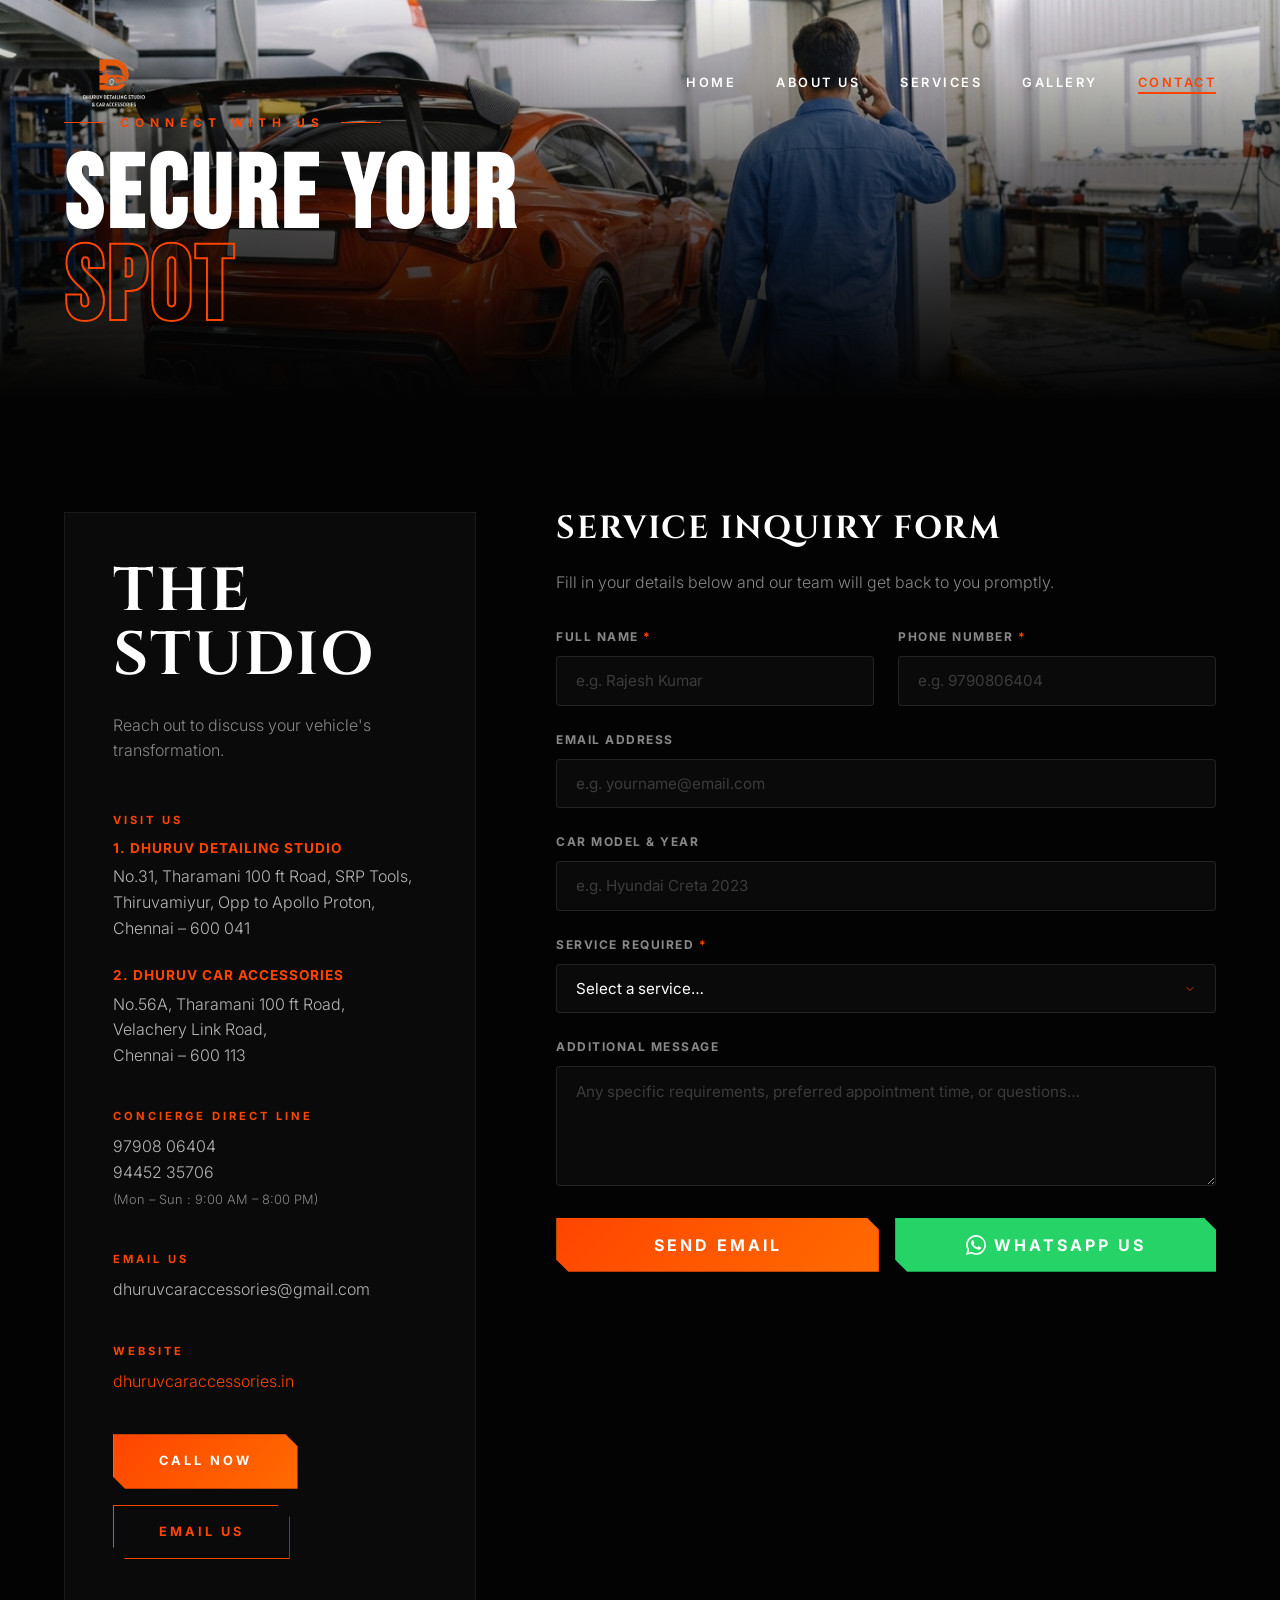
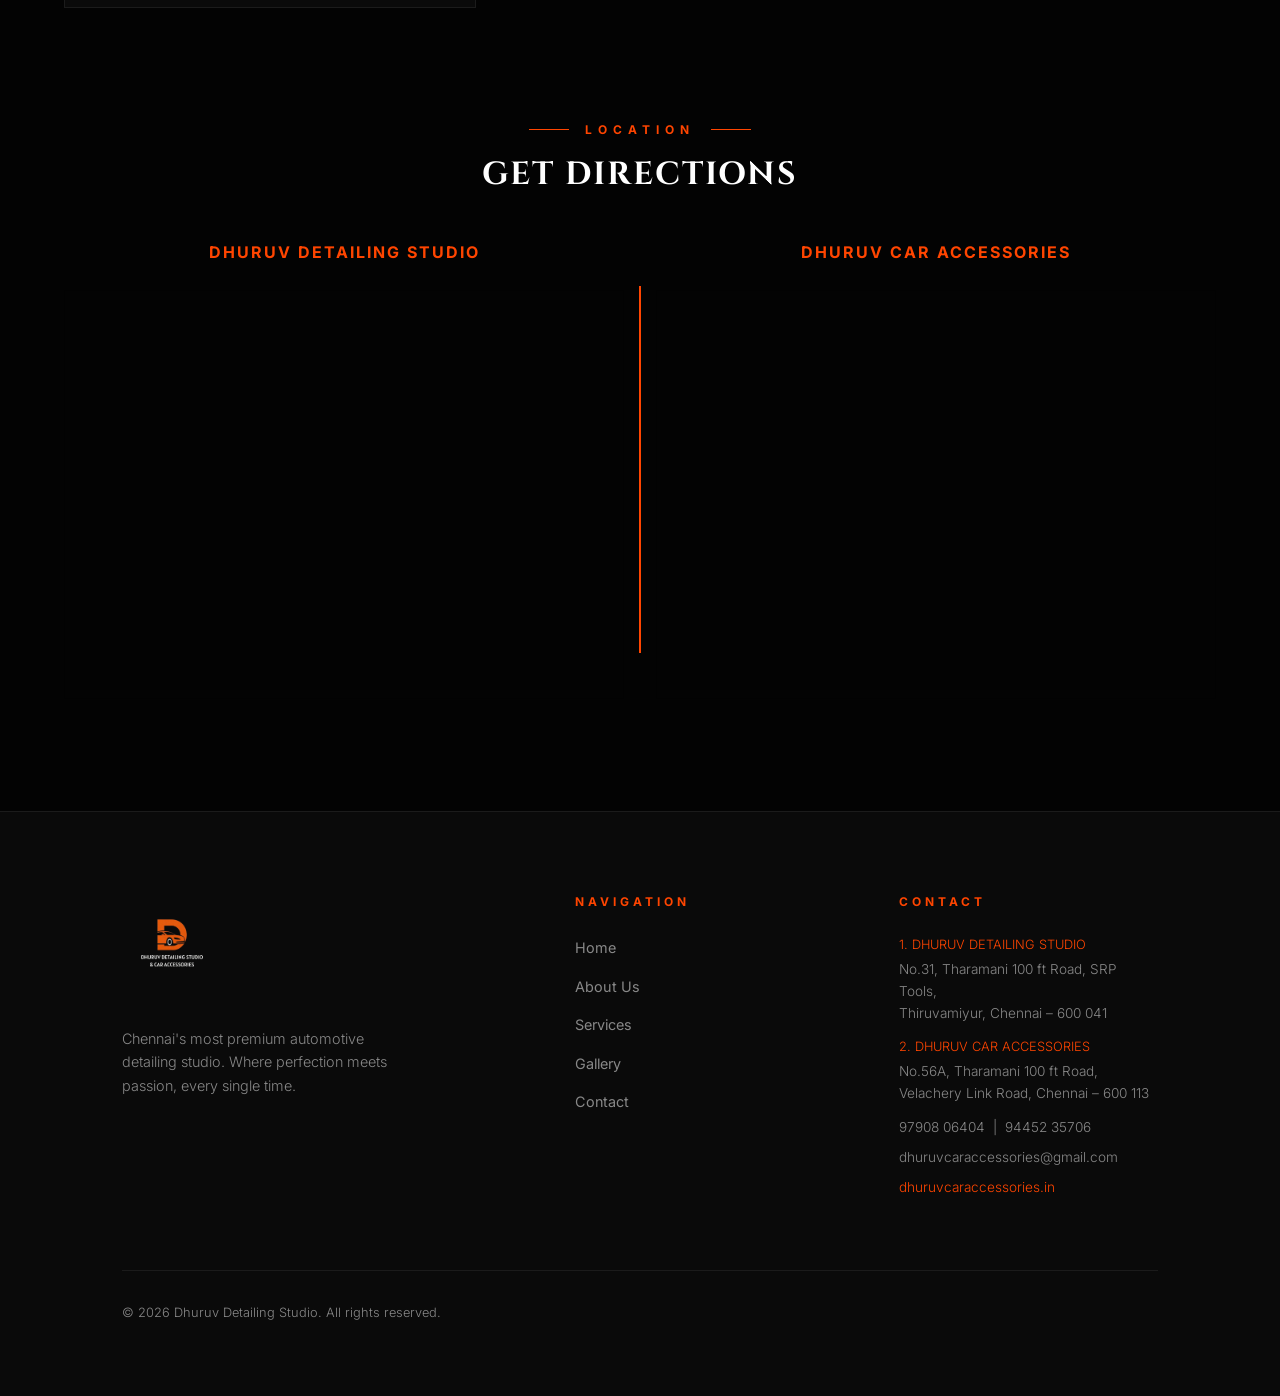
<file: contact.html>
<!DOCTYPE html>
<html lang="en">

<head>
    <meta charset="UTF-8">
    <meta name="viewport" content="width=device-width, initial-scale=1.0">
    <title>Contact & Booking | Dhuruv Detailing Studio</title>
    <link rel="preconnect" href="https://fonts.googleapis.com">
    <link rel="preconnect" href="https://fonts.gstatic.com" crossorigin>
    <link
        href="https://fonts.googleapis.com/css2?family=Bebas+Neue&family=Cinzel:wght@400;700;900&family=Inter:wght@300;400;600;700&display=swap"
        rel="stylesheet">
    <link rel="stylesheet" href="style.css">
    <link rel="icon" type="image/x-icon" href="images/rect21.png">
</head>

<body>

    <!-- Navigation -->
    <nav class="navbar" id="mainNav">
        <div class="nav-container">
            <a href="index.html" class="logo">
                <img src="images/logo1.png" alt="Dhuruv Detailing Studio" class="nav-logo-img">
            </a>
            <ul class="nav-links">
                <li><a href="index.html">Home</a></li>
                <li><a href="about.html">About Us</a></li>
                <li><a href="shop.html">Services</a></li>
                <li><a href="gallery.php">Gallery</a></li>
                <li><a href="contact.html" class="active">Contact</a></li>
            </ul>
            <div class="hamburger" id="hamburger" onclick="toggleMenu()">
                <span></span><span></span><span></span>
            </div>
        </div>
    </nav>

    <!-- Mobile Menu -->
    <div class="mobile-menu" id="mobileMenu">
        <span class="mobile-close" onclick="toggleMenu()">✕</span>
        <a href="index.html" onclick="toggleMenu()">Home</a>
        <a href="about.html" onclick="toggleMenu()">About Us</a>
        <a href="shop.html" onclick="toggleMenu()">Services</a>
        <a href="gallery.php" onclick="toggleMenu()">Gallery</a>
        <a href="contact.html" onclick="toggleMenu()">Contact</a>
    </div>

    <!-- Page Header -->
    <header class="page-header" style="height: 40vh;">
        <div class="page-header-bg" style="background-image: url('images/contact_header.png');">
        </div>
        <div class="container" style="position: relative; z-index: 2;">
            <div class="section-label">Connect With Us</div>
            <h1 class="bold-title">SECURE YOUR<br><span
                    style="-webkit-text-stroke:2px var(--clr-accent);color:transparent;">SPOT</span></h1>
        </div>
    </header>

    <!-- Contact Grid Section -->
    <section class="section">
        <div class="container contact-grid">

            <!-- Left Info panel -->
            <div class="contact-info-box">
                <h2 class="section-title">The Studio</h2>
                <p>Reach out to discuss your vehicle's transformation.</p>

                <div class="contact-item" style="margin-top: 3rem;">
                    <h4>Visit Us</h4>
                    <div style="margin-bottom: 1.5rem;">
                        <h5
                            style="color:var(--clr-accent); margin-bottom: 0.3rem; text-transform: uppercase; font-size: 0.85rem; letter-spacing: 1px;">
                            1. Dhuruv Detailing Studio</h5>
                        <p style="margin-bottom: 0;">No.31, Tharamani 100 ft Road, SRP Tools,<br>Thiruvamiyur, Opp to
                            Apollo Proton,<br>Chennai – 600 041</p>
                    </div>
                    <div>
                        <h5
                            style="color:var(--clr-accent); margin-bottom: 0.3rem; text-transform: uppercase; font-size: 0.85rem; letter-spacing: 1px;">
                            2. Dhuruv Car Accessories</h5>
                        <p style="margin-bottom: 0;">No.56A, Tharamani 100 ft Road,<br>Velachery Link Road,<br>Chennai –
                            600 113</p>
                    </div>
                </div>

                <div class="contact-item">
                    <h4>Concierge Direct Line</h4>
                    <p><a href="tel:9790806404" style="color:inherit;">97908 06404</a><br><a href="tel:9445235706"
                            style="color:inherit;">94452 35706</a><br><span
                            style="font-size:0.8rem;color:var(--clr-sub);">(Mon – Sun : 9:00 AM – 8:00 PM)</span></p>
                </div>

                <div class="contact-item">
                    <h4>Email Us</h4>
                    <p><a href="mailto:dhuruvcaraccessories@gmail.com"
                            style="color:inherit;">dhuruvcaraccessories@gmail.com</a></p>
                </div>

                <div class="contact-item">
                    <h4>Website</h4>
                    <p><a href="https://dhuruvcaraccessories.in" target="_blank"
                            style="color:var(--clr-accent);">dhuruvcaraccessories.in</a></p>
                </div>

                <div style="margin-top: 2rem; display:flex; gap:1rem; flex-wrap:wrap;">
                    <a href="tel:9790806404" class="btn btn-primary">Call Now</a>
                    <a href="mailto:dhuruvcaraccessories@gmail.com" class="btn btn-ghost">Email Us</a>
                </div>
            </div>

            <!-- Right Custom Form panel -->
            <div class="google-form-wrapper">
                <h2 class="section-title" style="font-size: 2rem;">Service Inquiry Form</h2>
                <p style="margin-bottom: 2rem;">Fill in your details below and our team will get back to you promptly.
                </p>

                <!-- Success message (hidden by default) -->
                <div id="formSuccess"
                    style="display:none; background:rgba(255,69,0,0.1); border:1px solid rgba(255,69,0,0.4); border-radius:4px; padding:1.5rem 2rem; margin-bottom:2rem; text-align:center;">
                    <!-- <div style="font-size:2rem; margin-bottom:0.5rem;">✅</div> -->
                    <div class="svc-icon-wrap" style="margin: 0 auto 1.5rem; width: 64px; height: 64px;">
                        <svg width="32" height="32" viewBox="0 0 24 24" fill="none" stroke="var(--clr-accent)"
                            stroke-width="1.5" stroke-linecap="round" stroke-linejoin="round">
                            <polygon points="12 2 22 8.5 22 15.5 12 22 2 15.5 2 8.5 12 2" />
                            <line x1="12" y1="22" x2="12" y2="15.5" />
                            <polyline points="22 8.5 12 15.5 2 8.5" />
                        </svg>
                    </div>
                    <h4 style="color:var(--clr-accent); margin-bottom:0.4rem;">Inquiry Received!</h4>
                    <p style="color:var(--clr-sub); font-size:0.9rem;">Thank you! Our team will contact you within 24
                        hours.</p>
                </div>

                <form id="inquiryForm" action="send.php" method="POST" novalidate>
                    <!-- Honeypot Field for Spam Protection -->
                    <div style="display:none;">
                        <label>Leave this empty: <input type="text" name="cf-bot" id="cf-bot"></label>
                    </div>

                    <div class="cform-row">
                        <div class="cform-group">
                            <label class="cform-label" for="cf-name">Full Name <span
                                    style="color:var(--clr-accent);">*</span></label>
                            <input class="cform-input" type="text" id="cf-name" name="cf-name"
                                placeholder="e.g. Rajesh Kumar" required>
                        </div>
                        <div class="cform-group">
                            <label class="cform-label" for="cf-phone">Phone Number <span
                                    style="color:var(--clr-accent);">*</span></label>
                            <input class="cform-input" type="tel" id="cf-phone" name="cf-phone"
                                placeholder="e.g. 9790806404" required>
                        </div>
                    </div>

                    <div class="cform-group">
                        <label class="cform-label" for="cf-email">Email Address</label>
                        <input class="cform-input" type="email" id="cf-email" name="cf-email"
                            placeholder="e.g. yourname@email.com">
                    </div>

                    <div class="cform-group">
                        <label class="cform-label" for="cf-car">Car Model &amp; Year</label>
                        <input class="cform-input" type="text" id="cf-car" name="cf-car"
                            placeholder="e.g. Hyundai Creta 2023">
                    </div>

                    <div class="cform-group">
                        <label class="cform-label" for="cf-service">Service Required <span
                                style="color:var(--clr-accent);">*</span></label>
                        <select class="cform-input cform-select" id="cf-service" name="cf-service" required>
                            <option value="" disabled selected>Select a service…</option>
                            <optgroup label="Protection &amp; Coatings">
                                <option>Ceramic Coating</option>
                                <option>Graphene Coating</option>
                                <option>Nano Ceramic</option>
                                <option>Nano Ceramic Sunfilm</option>
                                <option>Paint Protection Film (PPF)</option>
                            </optgroup>
                            <optgroup label="Detailing Services">
                                <option>Car Detailing (Interior / Exterior)</option>
                                <option>Exterior Polishing &amp; Waxing</option>
                                <option>Engine Bay Cleaning</option>
                                <option>Headlight Restoration</option>
                                <option>Windshield &amp; Glass Polishing</option>
                                <option>Salt Deposit Removal</option>
                            </optgroup>
                            <optgroup label="Accessories">
                                <option>Infotainment &amp; Audio System</option>
                                <option>Car Seat Covers &amp; Interior</option>
                                <option>Car Illumination (LED / HID / Ambient)</option>
                                <option>Security Systems &amp; Dashcams</option>
                                <option>Performance &amp; Styling Enhancements</option>
                                <option>Travel &amp; Utility Accessories</option>
                            </optgroup>
                            <option>Other / General Inquiry</option>
                        </select>
                    </div>

                    <div class="cform-group">
                        <label class="cform-label" for="cf-message">Additional Message</label>
                        <textarea class="cform-input cform-textarea" id="cf-message" name="cf-message"
                            placeholder="Any specific requirements, preferred appointment time, or questions…"
                            rows="4"></textarea>
                    </div>

                    <div style="display: flex; gap: 1rem; margin-top: 1rem;">
                        <button type="submit" class="btn btn-primary"
                            style="flex: 1; font-size: 1rem; position: relative; display: flex; justify-content: center; align-items: center;"
                            id="cf-submit">
                            <span id="cf-submit-text">Send Email</span>
                            <div class="form-spinner" id="cf-spinner" style="display: none;"></div>
                        </button>
                        <button type="button" class="btn"
                            style="flex: 1; font-size: 1rem; background-color: #25D366; color: white; border: none; display: flex; align-items: center; justify-content: center; gap: 0.5rem; cursor: pointer; transition: background 0.3s;"
                            id="cf-whatsapp" onmouseover="this.style.backgroundColor='#20b858'"
                            onmouseout="this.style.backgroundColor='#25D366'">
                            <svg width="20" height="20" viewBox="0 0 24 24" fill="currentColor">
                                <path
                                    d="M17.472 14.382c-.297-.149-1.758-.867-2.03-.967-.273-.099-.471-.148-.67.15-.197.297-.767.966-.94 1.164-.173.199-.347.223-.644.075-.297-.15-1.255-.463-2.39-1.475-.883-.788-1.48-1.761-1.653-2.059-.173-.297-.018-.458.13-.606.134-.133.298-.347.446-.52.149-.174.198-.298.298-.497.099-.198.05-.371-.025-.52-.075-.149-.669-1.612-.916-2.207-.242-.579-.487-.5-.669-.51-.173-.008-.371-.01-.57-.01-.198 0-.52.074-.792.372-.272.297-1.04 1.016-1.04 2.479 0 1.462 1.065 2.875 1.213 3.074.149.198 2.096 3.2 5.077 4.487.709.306 1.262.489 1.694.625.712.227 1.36.195 1.871.118.571-.085 1.758-.719 2.006-1.413.248-.694.248-1.289.173-1.413-.074-.124-.272-.198-.57-.347m-5.421 7.403h-.004a9.87 9.87 0 01-5.031-1.378l-.361-.214-3.741.982.998-3.648-.235-.374a9.86 9.86 0 01-1.51-5.26c.001-5.45 4.436-9.884 9.888-9.884 2.64 0 5.122 1.03 6.988 2.898a9.825 9.825 0 012.893 6.994c-.003 5.45-4.437 9.884-9.885 9.884m8.413-18.297A11.815 11.815 0 0012.05 0C5.495 0 .16 5.335.157 11.892c0 2.096.547 4.142 1.588 5.945L.057 24l6.305-1.654a11.882 11.882 0 005.683 1.448h.005c6.554 0 11.89-5.335 11.893-11.893a11.821 11.821 0 00-3.48-8.413Z" />
                            </svg>
                            WhatsApp Us
                        </button>
                    </div>

                    <div id="formError"
                        style="display:none; color: #ff4d4d; margin-top: 1rem; text-align: center; font-size: 0.9rem;">
                    </div>

                </form>
            </div>

        </div>
    </section>

    <!-- Map Section -->
    <section style="padding-bottom: 7rem;">
        <div class="container">
            <div class="section-label" style="justify-content:center;">Location</div>
            <h2 class="section-title" style="font-size: 2rem; margin-bottom: 3rem; text-align: center;">Get Directions
            </h2>

            <div class="maps-wrapper"
                style="display: grid; grid-template-columns: 1fr 1fr; gap: 2rem; position: relative;">
                <!-- Orange Dividing Line (Desktop Only) -->
                <div class="map-divider"
                    style="position: absolute; left: 50%; top: 10%; bottom: 10%; width: 2px; background: var(--clr-accent); transform: translateX(-50%); z-index: 5;">
                </div>

                <!-- Map 1 -->
                <div class="map-container-wrap">
                    <h4
                        style="text-align: center; margin-bottom: 1.5rem; color: var(--clr-accent); letter-spacing: 2px; text-transform: uppercase;">
                        Dhuruv Detailing Studio</h4>
                    <div style="border: 1px solid var(--clr-border); filter: invert(100%) hue-rotate(180deg) brightness(85%) contrast(120%); opacity: 0.85; transition: opacity 0.4s ease;"
                        onmouseover="this.style.opacity=1" onmouseout="this.style.opacity=0.85">
                        <iframe width="100%" height="400" frameborder="0" scrolling="no" marginheight="0"
                            marginwidth="0"
                            src="https://www.google.com/maps/embed?pb=!1m18!1m12!1m3!1d3887.870078475902!2d80.2489538457621!3d12.980160564041771!2m3!1f0!2f0!3f0!3m2!1i1024!2i768!4f13.1!3m3!1m2!1s0x3a525de4bd84efbf%3A0x1373e34cedae20!2sDhuruv%20Detailing%20Studio!5e0!3m2!1sen!2sin!4v1776595599365!5m2!1sen!2sin">
                        </iframe>
                    </div>
                </div>

                <!-- Map 2 -->
                <div class="map-container-wrap">
                    <h4
                        style="text-align: center; margin-bottom: 1.5rem; color: var(--clr-accent); letter-spacing: 2px; text-transform: uppercase;">
                        Dhuruv Car Accessories</h4>
                    <div style="border: 1px solid var(--clr-border); filter: invert(100%) hue-rotate(180deg) brightness(85%) contrast(120%); opacity: 0.85; transition: opacity 0.4s ease;"
                        onmouseover="this.style.opacity=1" onmouseout="this.style.opacity=0.85">
                        <iframe width="100%" height="400" frameborder="0" scrolling="no" marginheight="0"
                            marginwidth="0"
                            src="https://www.google.com/maps/embed?pb=!1m18!1m12!1m3!1d3887.8495636232105!2d80.2365311!3d12.9814721!2m3!1f0!2f0!3f0!3m2!1i1024!2i768!4f13.1!3m3!1m2!1s0x3a525d04d4d883e5%3A0x4d48991264ee0c64!2sDHURUV%20CAR%20ACCESSORIES!5e0!3m2!1sen!2sin!4v1776595404045!5m2!1sen!2sin">
                        </iframe>

                    </div>
                </div>
            </div>
        </div>


    </section>

    <!-- Footer -->

    <footer>
        <div class="container">
            <div class="footer-grid">
                <div class="footer-brand">
                    <a href="index.html">
                        <div class="left-cont"><img src="images/logo1.png" alt="Dhuruv Detailing Studio" class="footer-logo-img"></div>
                    </a>
                    <p>Chennai's most premium automotive detailing studio. Where perfection meets passion, every single
                        time.</p>
                </div>
                <div class="footer-nav">
                    <h4>Navigation</h4>
                    <ul>
                        <li><a href="index.html">Home</a></li>
                        <li><a href="about.html">About Us</a></li>
                        <li><a href="shop.html">Services</a></li>
                        <li><a href="gallery.php">Gallery</a></li>
                        <li><a href="contact.html">Contact</a></li>
                    </ul>
                </div>
                <div class="footer-contact">
                    <h4>Contact</h4>
                    <div style="margin-bottom: 0.8rem;">
                        <p
                            style="font-size: 0.8rem; color: var(--clr-accent); margin-bottom: 0.2rem; text-transform: uppercase;">
                            1. Dhuruv Detailing Studio</p>
                        <p style="margin-bottom: 0;">No.31, Tharamani 100 ft Road, SRP Tools,<br>Thiruvamiyur, Chennai –
                            600 041</p>
                    </div>
                    <div>
                        <p
                            style="font-size: 0.8rem; color: var(--clr-accent); margin-bottom: 0.2rem; text-transform: uppercase;">
                            2. Dhuruv Car Accessories</p>
                        <p style="margin-bottom: 0;">No.56A, Tharamani 100 ft Road,<br>Velachery Link Road, Chennai –
                            600 113</p>
                    </div>
                    <p style="margin-top:0.8rem;"><a href="tel:9790806404" style="color:var(--clr-sub);">97908 06404</a>
                        &nbsp;|&nbsp; <a href="tel:9445235706" style="color:var(--clr-sub);">94452 35706</a></p>
                    <p style="margin-top:0.4rem;"><a href="mailto:dhuruvcaraccessories@gmail.com"
                            style="color:var(--clr-sub);">dhuruvcaraccessories@gmail.com</a></p>
                    <p style="margin-top:0.4rem;"><a href="https://dhuruvcaraccessories.in" target="_blank"
                            style="color:var(--clr-accent);">dhuruvcaraccessories.in</a></p>
                </div>
            </div>
            <div class="footer-bottom">
                <p>© 2026 Dhuruv Detailing Studio. All rights reserved.</p>
                <!-- <p>Arrive Ordinary. Depart Exceptional. ✨</p> -->
            </div>
        </div>
    </footer>

    <!-- Floating WhatsApp Icon -->
    <!-- <a href="https://wa.me/919790806404?text=Hello%20Dhuruv%20Detailing%20Studio!%20I%20would%20like%20to%20know%20more%20about%20your%20services." class="wa-float" target="_blank" rel="noopener noreferrer">
        <svg viewBox="0 0 24 24" fill="currentColor">
            <path d="M17.472 14.382c-.297-.149-1.758-.867-2.03-.967-.273-.099-.471-.148-.67.15-.197.297-.767.966-.94 1.164-.173.199-.347.223-.644.075-.297-.15-1.255-.463-2.39-1.475-.883-.788-1.48-1.761-1.653-2.059-.173-.297-.018-.458.13-.606.134-.133.298-.347.446-.52.149-.174.198-.298.298-.497.099-.198.05-.371-.025-.52-.075-.149-.669-1.612-.916-2.207-.242-.579-.487-.5-.669-.51-.173-.008-.371-.01-.57-.01-.198 0-.52.074-.792.372-.272.297-1.04 1.016-1.04 2.479 0 1.462 1.065 2.875 1.213 3.074.149.198 2.096 3.2 5.077 4.487.709.306 1.262.489 1.694.625.712.227 1.36.195 1.871.118.571-.085 1.758-.719 2.006-1.413.248-.694.248-1.289.173-1.413-.074-.124-.272-.198-.57-.347m-5.421 7.403h-.004a9.87 9.87 0 01-5.031-1.378l-.361-.214-3.741.982.998-3.648-.235-.374a9.86 9.86 0 01-1.51-5.26c.001-5.45 4.436-9.884 9.888-9.884 2.64 0 5.122 1.03 6.988 2.898a9.825 9.825 0 012.893 6.994c-.003 5.45-4.437 9.884-9.885 9.884m8.413-18.297A11.815 11.815 0 0012.05 0C5.495 0 .16 5.335.157 11.892c0 2.096.547 4.142 1.588 5.945L.057 24l6.305-1.654a11.882 11.882 0 005.683 1.448h.005c6.554 0 11.89-5.335 11.893-11.893a11.821 11.821 0 00-3.48-8.413Z"/>
        </svg>
    </a> -->

    <script>
        // ─── Navbar scroll ───
        const nav = document.getElementById('mainNav');
        window.addEventListener('scroll', () => {
            nav.classList.toggle('scrolled', window.scrollY > 60);
        });

        // ——— Mobile menu ———
        function toggleMenu() {
            document.getElementById('mobileMenu').classList.toggle('open');
        }

        // ─── Contact Form → PHP AJAX Submission ───
        document.getElementById('inquiryForm').addEventListener('submit', async function (e) {
            e.preventDefault(); // Stop default redirect

            const form = e.target;
            const errorDiv = document.getElementById('formError');
            errorDiv.style.display = 'none';
            errorDiv.textContent = '';

            // Basic frontend validation
            const name = document.getElementById('cf-name').value.trim();
            const phone = document.getElementById('cf-phone').value.trim();
            const service = document.getElementById('cf-service').value;
            const email = document.getElementById('cf-email').value.trim();

            if (!name || !phone || !service) {
                errorDiv.textContent = 'Please fill in your Name, Phone Number, and Service Required.';
                errorDiv.style.display = 'block';
                return;
            }

            if (email && !/^[^\s@]+@[^\s@]+\.[^\s@]+$/.test(email)) {
                errorDiv.textContent = 'Please enter a valid Email Address.';
                errorDiv.style.display = 'block';
                return;
            }

            const btn = document.getElementById('cf-submit');
            const btnText = document.getElementById('cf-submit-text');
            const spinner = document.getElementById('cf-spinner');

            btnText.style.display = 'none';
            spinner.style.display = 'block';
            btn.disabled = true;

            const formData = new FormData(form);

            try {
                const response = await fetch('send.php', {
                    method: 'POST',
                    body: formData,
                    headers: {
                        'Accept': 'application/json'
                    }
                });

                let result;
                try {
                    result = await response.json();
                } catch (jsonErr) {
                    throw new Error('Server returned an invalid response. Please try again.');
                }

                if (response.ok && result.status === 'success') {
                    // Show success state smoothly
                    form.style.display = 'none';
                    document.getElementById('formSuccess').style.display = 'block';
                } else {
                    errorDiv.textContent = result.message || 'There was a problem submitting your form.';
                    errorDiv.style.display = 'block';
                    btnText.style.display = 'block';
                    spinner.style.display = 'none';
                    btn.disabled = false;
                }
            } catch (error) {
                errorDiv.textContent = error.message || 'Network error. Please try again or use WhatsApp.';
                errorDiv.style.display = 'block';
                btnText.style.display = 'block';
                spinner.style.display = 'none';
                btn.disabled = false;
            }
        });

        // ─── Contact Form → WhatsApp Redirection ───
        document.getElementById('cf-whatsapp').addEventListener('click', function () {
            const name = document.getElementById('cf-name').value.trim() || '[Not Provided]';
            const phone = document.getElementById('cf-phone').value.trim() || '[Not Provided]';
            const car = document.getElementById('cf-car').value.trim() || '[Not Provided]';
            const service = document.getElementById('cf-service').value || '[Not Provided]';
            const message = document.getElementById('cf-message').value.trim() || '[No Message]';

            // Check if user at least filled something basic, or just send anyway
            if (name === '[Not Provided]' && phone === '[Not Provided]' && service === '[Not Provided]') {
                alert('Please fill in your details first before sending via WhatsApp.');
                return;
            }

            // Construct the WhatsApp message text
            let waText = `Hello Dhuruv Detailing Studio, I have a new service inquiry:%0A%0A`;
            waText += `Name: ${name}%0A`;
            waText += `Phone: ${phone}%0A`;
            waText += `Car Details: ${car}%0A`;
            waText += `Service: ${service}%0A`;
            waText += `Message: ${message}`;

            // Replace with the actual studio WhatsApp number (use international format without +)
            const waNumber = '+919790806404';
            const waUrl = `https://wa.me/${waNumber}?text=${waText}`;

            // Redirect to WhatsApp
            window.open(waUrl, '_blank');
        });
    </script>
</body>

</html>
</file>
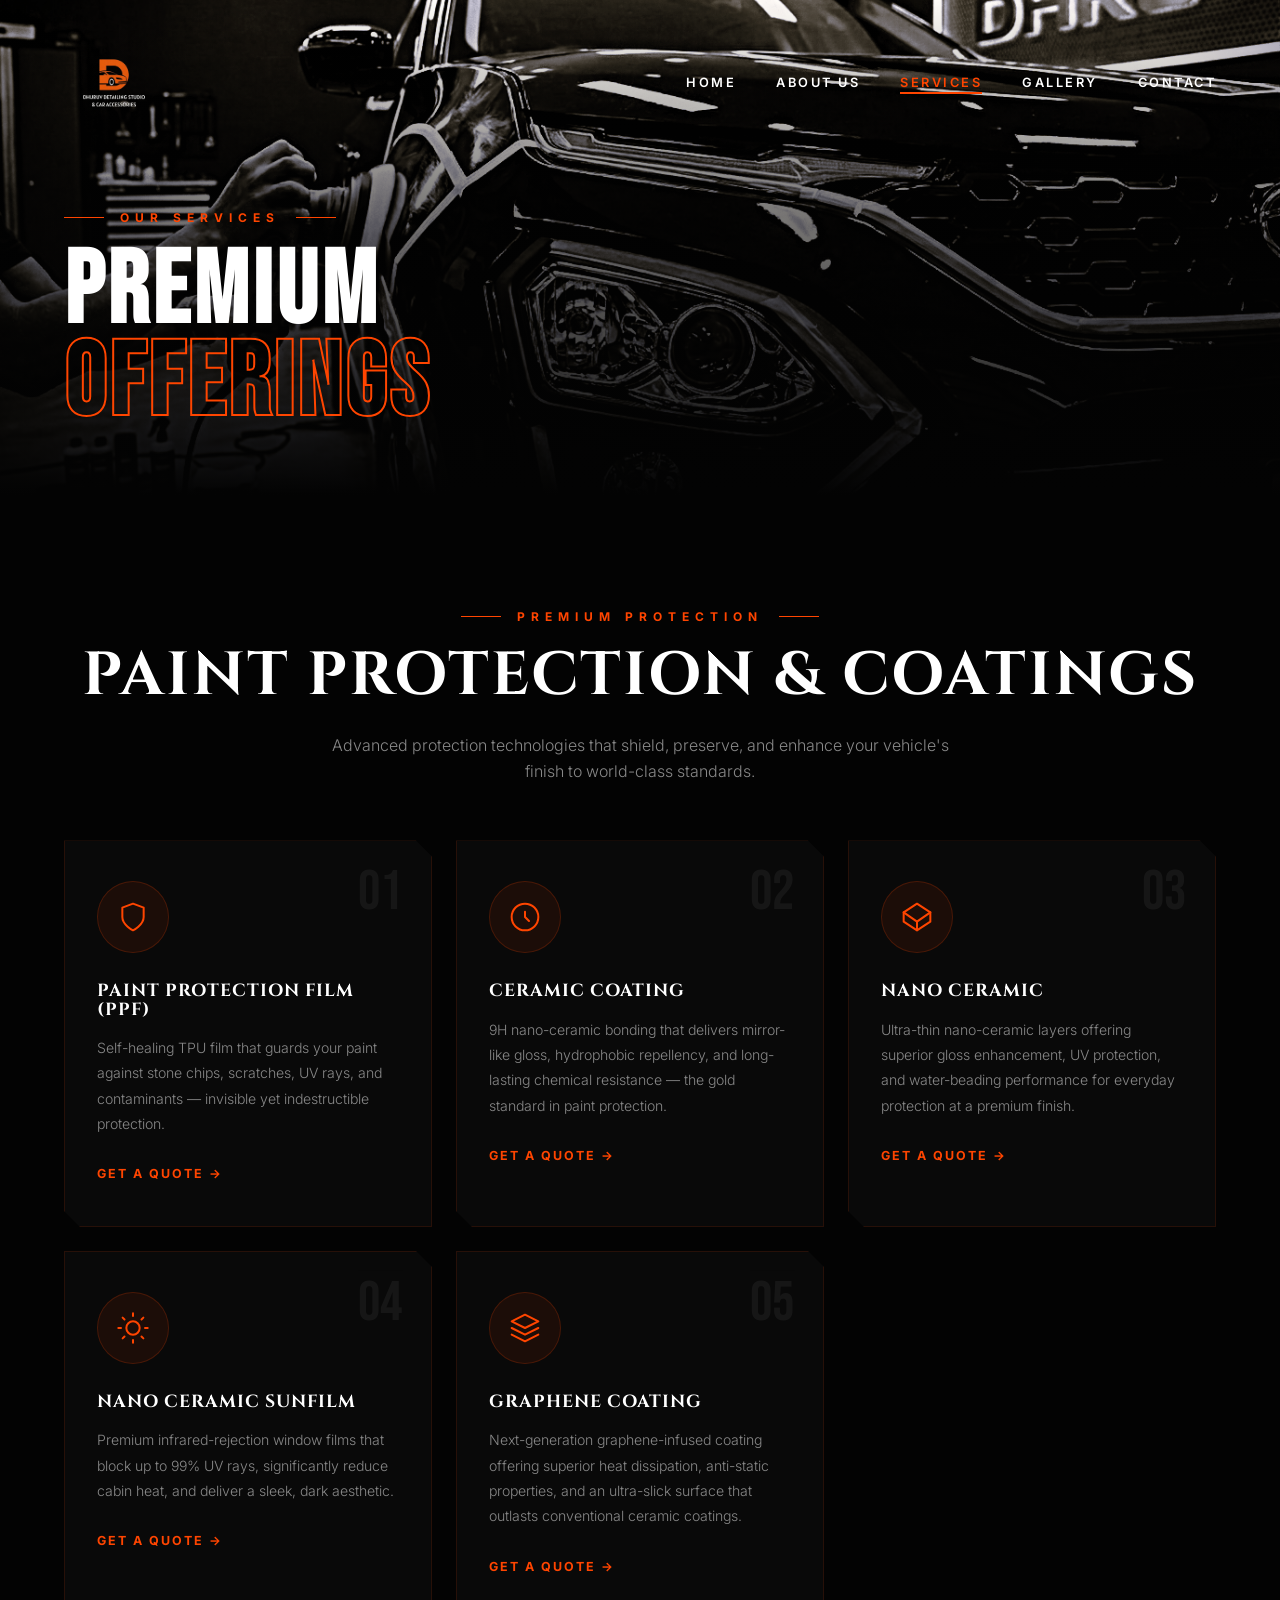
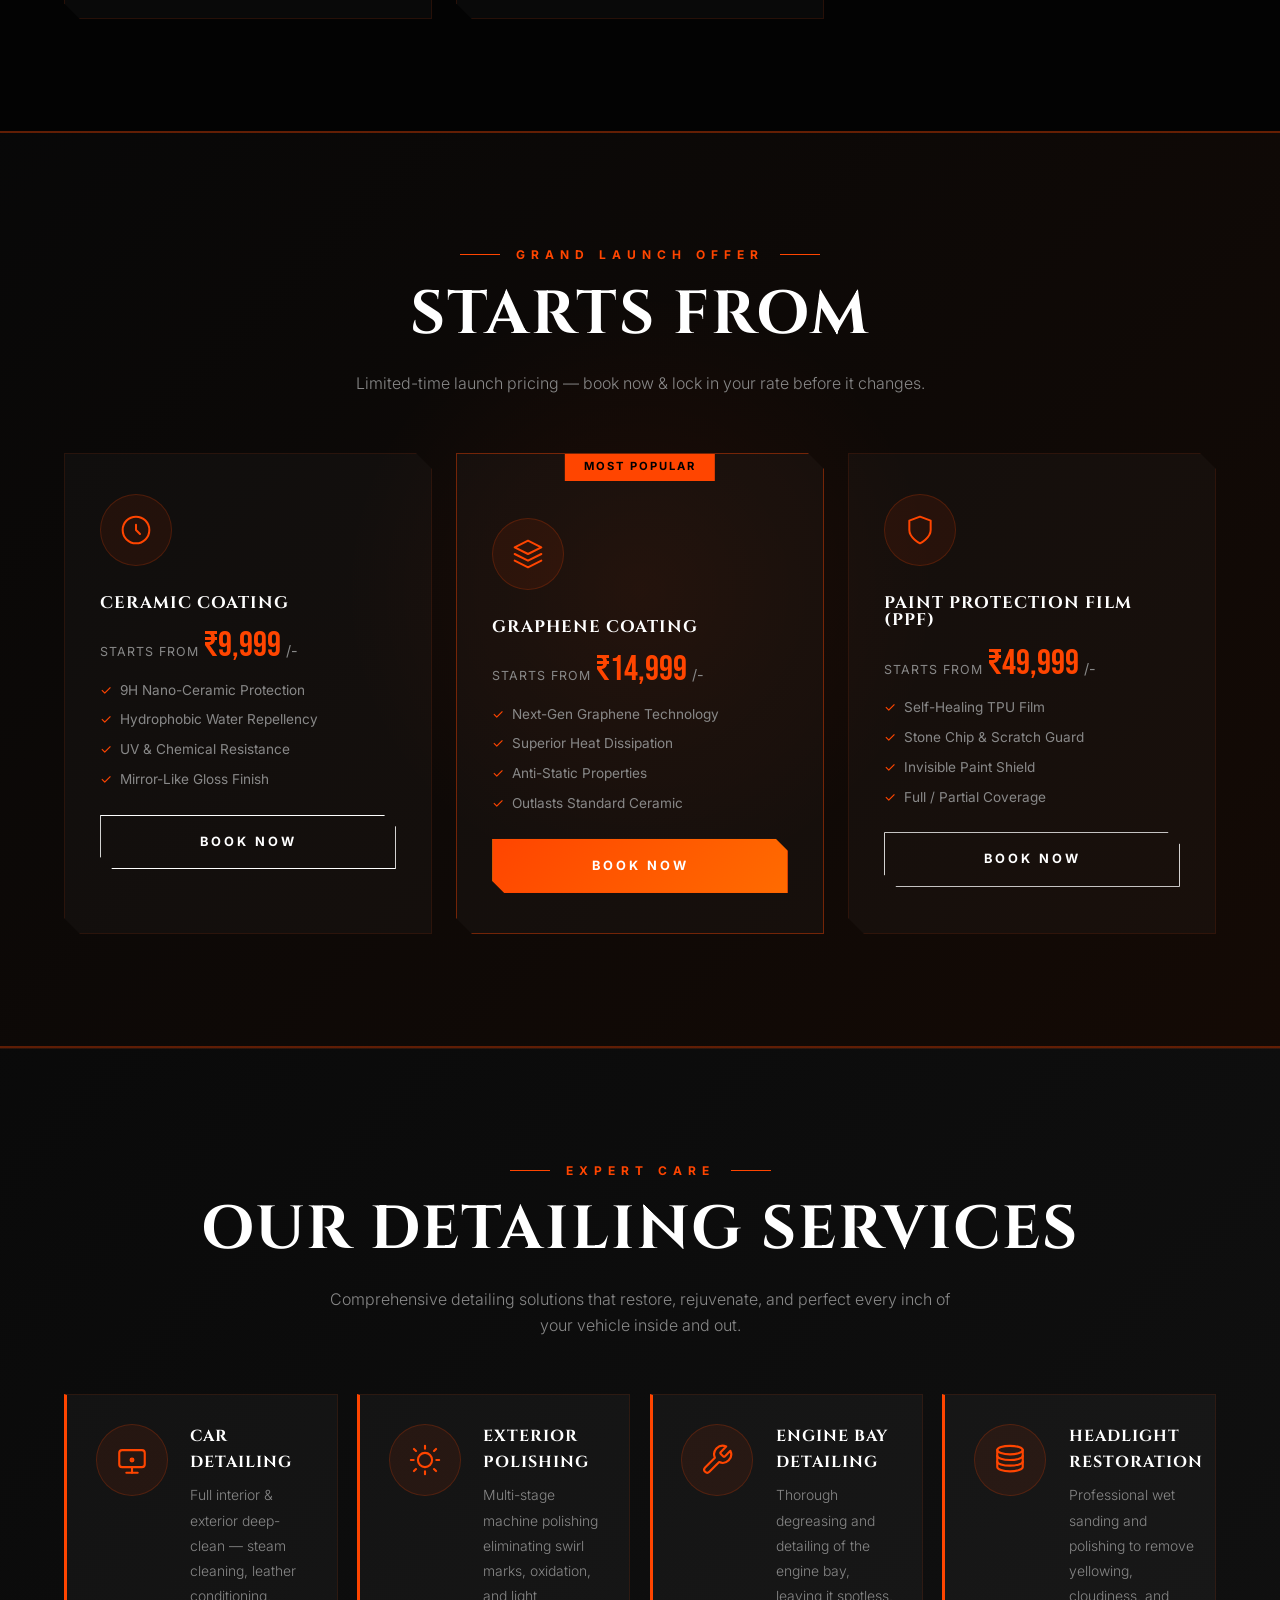
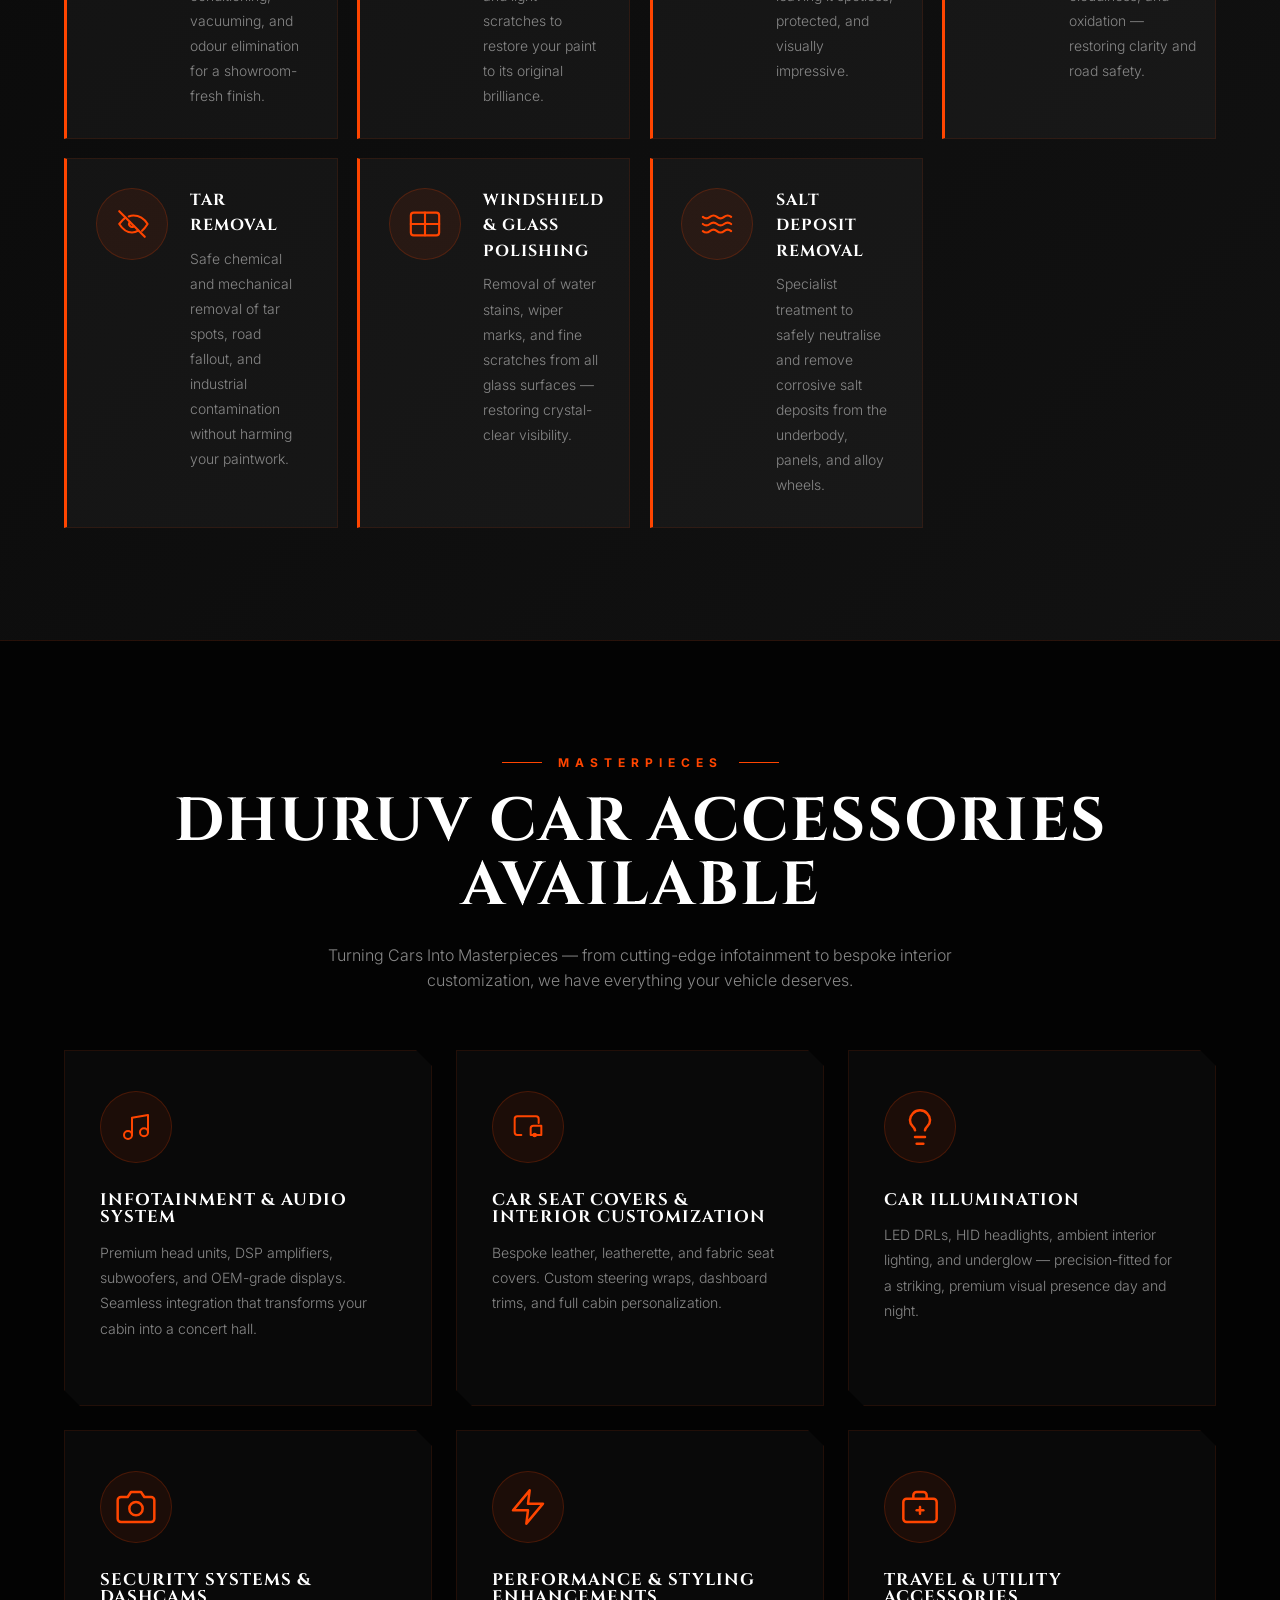
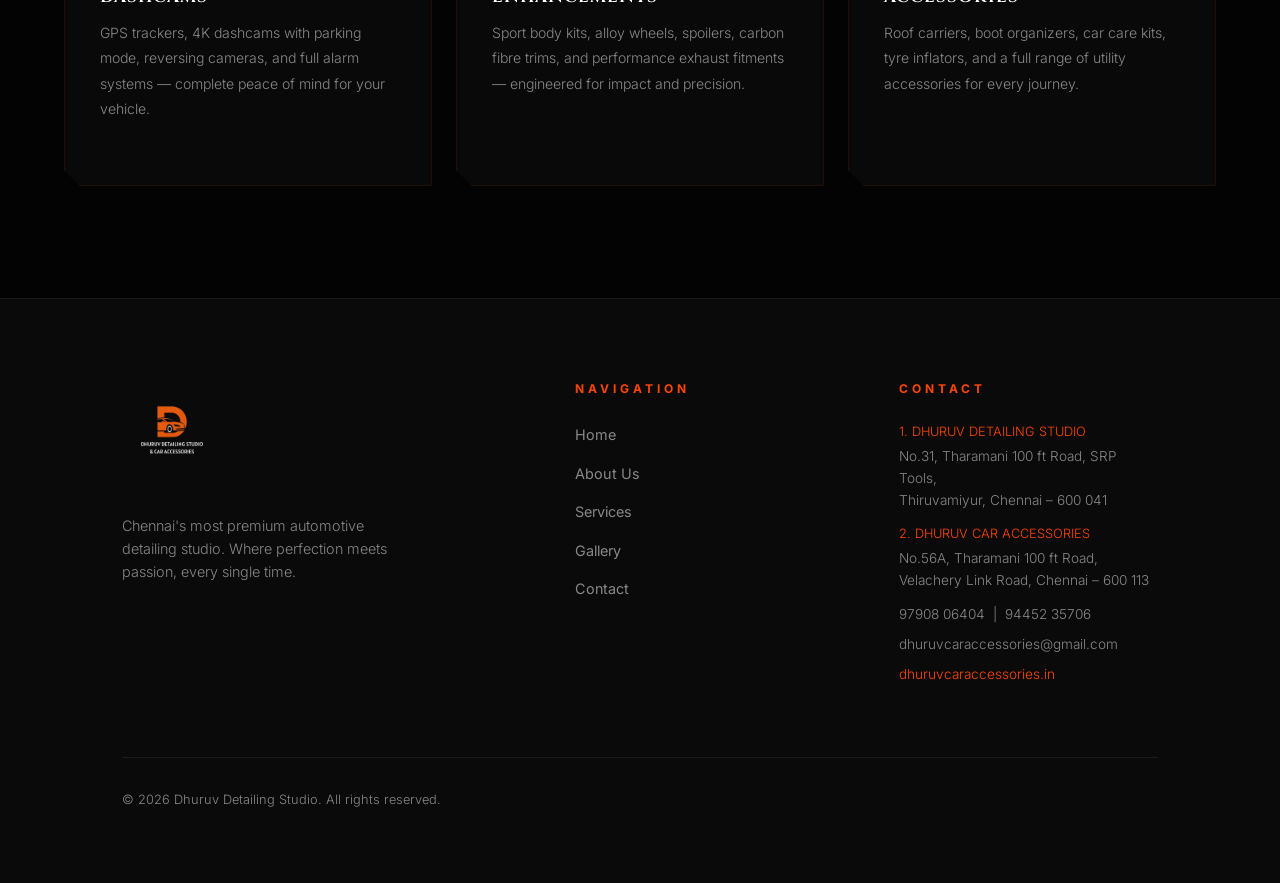
<file: shop.html>
<!DOCTYPE html>
<html lang="en">

<head>
    <meta charset="UTF-8">
    <meta name="viewport" content="width=device-width, initial-scale=1.0">
    <title>Services | Dhuruv Detailing Studio</title>
    <link rel="preconnect" href="https://fonts.googleapis.com">
    <link rel="preconnect" href="https://fonts.gstatic.com" crossorigin>
    <link
        href="https://fonts.googleapis.com/css2?family=Bebas+Neue&family=Cinzel:wght@400;700;900&family=Inter:wght@300;400;600;700&display=swap"
        rel="stylesheet">
    <link rel="stylesheet" href="style.css">
    <link rel="icon" type="image/x-icon" href="images/rect21.png">
</head>

<body>

    <!-- Navigation -->
    <nav class="navbar" id="mainNav">
        <div class="nav-container">
            <a href="index.html" class="logo">
                <img src="images/logo1.png" alt="Dhuruv Detailing Studio" class="nav-logo-img">
            </a>
            <ul class="nav-links">
                <li><a href="index.html">Home</a></li>
                <li><a href="about.html">About Us</a></li>
                <li><a href="shop.html" class="active">Services</a></li>
                <li><a href="gallery.php">Gallery</a></li>
                <li><a href="contact.html">Contact</a></li>
            </ul>
            <div class="hamburger" id="hamburger" onclick="toggleMenu()">
                <span></span><span></span><span></span>
            </div>
        </div>
    </nav>

    <!-- Mobile Menu -->
    <div class="mobile-menu" id="mobileMenu">
        <span class="mobile-close" onclick="toggleMenu()">✕</span>
        <a href="index.html" onclick="toggleMenu()">Home</a>
        <a href="about.html" onclick="toggleMenu()">About Us</a>
        <a href="shop.html" onclick="toggleMenu()">Services</a>
        <a href="gallery.php" onclick="toggleMenu()">Gallery</a>
        <a href="contact.html" onclick="toggleMenu()">Contact</a>
    </div>

    <!-- Page Header -->
    <header class="page-header">
        <div class="page-header-bg"
            style="background-image: url('images/shop-header.png');">
        </div>
        <div class="container" style="position: relative; z-index: 2;">
            <div class="section-label">Our Services</div>
            <h1 class="bold-title">PREMIUM<br><span
                    style="-webkit-text-stroke:2px var(--clr-accent);color:transparent;">OFFERINGS</span></h1>
        </div>
    </header>

    <!-- ═══════════════════════════════════════════
         SECTION 1 — PROTECTION & COATINGS
    ════════════════════════════════════════════ -->
    <section class="section">
        <div class="container">
            <div style="text-align:center; margin-bottom: 3.5rem;">
                <div class="section-label" style="justify-content:center;">Premium Protection</div>
                <h2 class="section-title">Paint Protection &amp; Coatings</h2>
                <p style="max-width:650px; margin:0 auto;">Advanced protection technologies that shield, preserve, and
                    enhance your vehicle's finish to world-class standards.</p>
            </div>

            <div style="display:grid; grid-template-columns: repeat(auto-fit, minmax(280px, 1fr)); gap:1.5rem;">

                <!-- PPF -->
                <div class="svc-card">
                    <div class="svc-icon-wrap">
                        <svg width="32" height="32" viewBox="0 0 24 24" fill="none" stroke="var(--clr-accent)"
                            stroke-width="1.5" stroke-linecap="round" stroke-linejoin="round">
                            <path d="M12 22s8-4 8-10V5l-8-3-8 3v7c0 6 8 10 8 10z" />
                        </svg>
                    </div>
                    <div class="svc-num">01</div>
                    <h3 class="svc-title">Paint Protection Film (PPF)</h3>
                    <p class="svc-desc">Self-healing TPU film that guards your paint against stone chips, scratches, UV
                        rays, and contaminants — invisible yet indestructible protection.</p>
                    <a href="contact.html" class="svc-link">Get a Quote →</a>
                </div>

                <!-- Ceramic Coating -->
                <div class="svc-card">
                    <div class="svc-icon-wrap">
                        <svg width="32" height="32" viewBox="0 0 24 24" fill="none" stroke="var(--clr-accent)"
                            stroke-width="1.5" stroke-linecap="round" stroke-linejoin="round">
                            <circle cx="12" cy="12" r="10" />
                            <path d="M12 8v4l3 3" />
                        </svg>
                    </div>
                    <div class="svc-num">02</div>
                    <h3 class="svc-title">Ceramic Coating</h3>
                    <p class="svc-desc">9H nano-ceramic bonding that delivers mirror-like gloss, hydrophobic repellency,
                        and long-lasting chemical resistance — the gold standard in paint protection.</p>
                    <a href="contact.html" class="svc-link">Get a Quote →</a>
                </div>

                <!-- Nano Ceramic -->
                <div class="svc-card">
                    <div class="svc-icon-wrap">
                        <svg width="32" height="32" viewBox="0 0 24 24" fill="none" stroke="var(--clr-accent)"
                            stroke-width="1.5" stroke-linecap="round" stroke-linejoin="round">
                            <polygon points="12 2 22 8.5 22 15.5 12 22 2 15.5 2 8.5 12 2" />
                            <line x1="12" y1="22" x2="12" y2="15.5" />
                            <polyline points="22 8.5 12 15.5 2 8.5" />
                        </svg>
                    </div>
                    <div class="svc-num">03</div>
                    <h3 class="svc-title">Nano Ceramic</h3>
                    <p class="svc-desc">Ultra-thin nano-ceramic layers offering superior gloss enhancement, UV
                        protection, and water-beading performance for everyday protection at a premium finish.</p>
                    <a href="contact.html" class="svc-link">Get a Quote →</a>
                </div>

                <!-- Sunfilm -->
                <div class="svc-card">
                    <div class="svc-icon-wrap">
                        <svg width="32" height="32" viewBox="0 0 24 24" fill="none" stroke="var(--clr-accent)"
                            stroke-width="1.5" stroke-linecap="round" stroke-linejoin="round">
                            <circle cx="12" cy="12" r="5" />
                            <line x1="12" y1="1" x2="12" y2="3" />
                            <line x1="12" y1="21" x2="12" y2="23" />
                            <line x1="4.22" y1="4.22" x2="5.64" y2="5.64" />
                            <line x1="18.36" y1="18.36" x2="19.78" y2="19.78" />
                            <line x1="1" y1="12" x2="3" y2="12" />
                            <line x1="21" y1="12" x2="23" y2="12" />
                            <line x1="4.22" y1="19.78" x2="5.64" y2="18.36" />
                            <line x1="18.36" y1="5.64" x2="19.78" y2="4.22" />
                        </svg>
                    </div>
                    <div class="svc-num">04</div>
                    <h3 class="svc-title">Nano Ceramic Sunfilm</h3>
                    <p class="svc-desc">Premium infrared-rejection window films that block up to 99% UV rays,
                        significantly reduce cabin heat, and deliver a sleek, dark aesthetic.</p>
                    <a href="contact.html" class="svc-link">Get a Quote →</a>
                </div>

                <!-- Graphene Coating -->
                <div class="svc-card">
                    <div class="svc-icon-wrap">
                        <svg width="32" height="32" viewBox="0 0 24 24" fill="none" stroke="var(--clr-accent)"
                            stroke-width="1.5" stroke-linecap="round" stroke-linejoin="round">
                            <path d="M12 2L2 7l10 5 10-5-10-5z" />
                            <path d="M2 17l10 5 10-5" />
                            <path d="M2 12l10 5 10-5" />
                        </svg>
                    </div>
                    <div class="svc-num">05</div>
                    <h3 class="svc-title">Graphene Coating</h3>
                    <p class="svc-desc">Next-generation graphene-infused coating offering superior heat dissipation,
                        anti-static properties, and an ultra-slick surface that outlasts conventional ceramic coatings.
                    </p>
                    <a href="contact.html" class="svc-link">Get a Quote →</a>
                </div>

            </div>
        </div>
    </section>

    <!-- ═══════════════════════════════════════════
         GRAND LAUNCH OFFER — PRICING
    ════════════════════════════════════════════ -->
    <section class="section"
        style="background: linear-gradient(135deg, rgba(8,8,8,0.99) 0%, rgba(20,10,5,0.99) 100%); border-top:2px solid rgba(255,69,0,0.35); border-bottom:2px solid rgba(255,69,0,0.35); position:relative; overflow:hidden;">
        <div
            style="position:absolute;top:50%;left:50%;transform:translate(-50%,-50%);width:600px;height:600px;background:radial-gradient(circle,rgba(255,69,0,0.07) 0%,transparent 70%);pointer-events:none;">
        </div>
        <div class="container" style="position:relative;z-index:2;">
            <div style="text-align:center; margin-bottom:3.5rem;">
                <div class="section-label" style="justify-content:center; color:var(--clr-accent);">Grand Launch Offer
                </div>
                <h2 class="section-title">Starts From</h2>
                <p style="max-width:600px; margin:0 auto;">Limited-time launch pricing — book now &amp; lock in your
                    rate before it changes.</p>
            </div>

            <div style="display:grid; grid-template-columns: repeat(auto-fit, minmax(280px, 1fr)); gap:1.5rem;">

                <!-- Ceramic Coating -->
                <div class="svc-acc-card">
                    <div class="svc-acc-icon">
                        <svg width="32" height="32" viewBox="0 0 24 24" fill="none" stroke="var(--clr-accent)"
                            stroke-width="1.5" stroke-linecap="round" stroke-linejoin="round">
                            <circle cx="12" cy="12" r="10" />
                            <path d="M12 8v4l3 3" />
                        </svg>
                    </div>
                    <h3>Ceramic Coating</h3>
                    <div style="margin:1rem 0; display:flex; align-items:baseline; gap:0.3rem;">
                        <span
                            style="font-size:0.78rem; color:var(--clr-sub); text-transform:uppercase; letter-spacing:1px;">Starts
                            From</span>
                        <span
                            style="font-family:var(--font-display); font-size:2.2rem; color:var(--clr-accent); line-height:1;">&#8377;9,999</span>
                        <span style="color:var(--clr-sub); font-size:0.9rem;">/-</span>
                    </div>
                    <ul
                        style="list-style:none; padding:0; margin:0 0 1.5rem; display:flex; flex-direction:column; gap:0.5rem;">
                        <li
                            style="font-size:0.85rem; color:var(--clr-sub); display:flex; align-items:center; gap:0.5rem;">
                            <span style="color:var(--clr-accent);">&#10003;</span> 9H Nano-Ceramic Protection
                        </li>
                        <li
                            style="font-size:0.85rem; color:var(--clr-sub); display:flex; align-items:center; gap:0.5rem;">
                            <span style="color:var(--clr-accent);">&#10003;</span> Hydrophobic Water Repellency
                        </li>
                        <li
                            style="font-size:0.85rem; color:var(--clr-sub); display:flex; align-items:center; gap:0.5rem;">
                            <span style="color:var(--clr-accent);">&#10003;</span> UV &amp; Chemical Resistance
                        </li>
                        <li
                            style="font-size:0.85rem; color:var(--clr-sub); display:flex; align-items:center; gap:0.5rem;">
                            <span style="color:var(--clr-accent);">&#10003;</span> Mirror-Like Gloss Finish
                        </li>
                    </ul>
                    <a href="contact.html" class="btn btn-secondary" style="width:100%; text-align:center;">Book Now</a>
                </div>

                <!-- Graphene Coating -->
                <div class="svc-acc-card"
                    style="border-color:rgba(255,69,0,0.4); box-shadow:0 0 40px rgba(255,69,0,0.12); position:relative;">
                    <div
                        style="position:absolute; top:-1px; left:50%; transform:translateX(-50%); background:var(--clr-accent); color:#000; font-size:0.7rem; font-weight:700; letter-spacing:2px; text-transform:uppercase; padding:0.3rem 1.2rem; white-space:nowrap;">
                        Most Popular</div>
                    <div class="svc-acc-icon" style="margin-top:1.5rem;">
                        <svg width="32" height="32" viewBox="0 0 24 24" fill="none" stroke="var(--clr-accent)"
                            stroke-width="1.5" stroke-linecap="round" stroke-linejoin="round">
                            <path d="M12 2L2 7l10 5 10-5-10-5z" />
                            <path d="M2 17l10 5 10-5" />
                            <path d="M2 12l10 5 10-5" />
                        </svg>
                    </div>
                    <h3>Graphene Coating</h3>
                    <div style="margin:1rem 0; display:flex; align-items:baseline; gap:0.3rem;">
                        <span
                            style="font-size:0.78rem; color:var(--clr-sub); text-transform:uppercase; letter-spacing:1px;">Starts
                            From</span>
                        <span
                            style="font-family:var(--font-display); font-size:2.2rem; color:var(--clr-accent); line-height:1;">&#8377;14,999</span>
                        <span style="color:var(--clr-sub); font-size:0.9rem;">/-</span>
                    </div>
                    <ul
                        style="list-style:none; padding:0; margin:0 0 1.5rem; display:flex; flex-direction:column; gap:0.5rem;">
                        <li
                            style="font-size:0.85rem; color:var(--clr-sub); display:flex; align-items:center; gap:0.5rem;">
                            <span style="color:var(--clr-accent);">&#10003;</span> Next-Gen Graphene Technology
                        </li>
                        <li
                            style="font-size:0.85rem; color:var(--clr-sub); display:flex; align-items:center; gap:0.5rem;">
                            <span style="color:var(--clr-accent);">&#10003;</span> Superior Heat Dissipation
                        </li>
                        <li
                            style="font-size:0.85rem; color:var(--clr-sub); display:flex; align-items:center; gap:0.5rem;">
                            <span style="color:var(--clr-accent);">&#10003;</span> Anti-Static Properties
                        </li>
                        <li
                            style="font-size:0.85rem; color:var(--clr-sub); display:flex; align-items:center; gap:0.5rem;">
                            <span style="color:var(--clr-accent);">&#10003;</span> Outlasts Standard Ceramic
                        </li>
                    </ul>
                    <a href="contact.html" class="btn btn-primary" style="width:100%; text-align:center;">Book Now</a>
                </div>

                <!-- PPF -->
                <div class="svc-acc-card">
                    <div class="svc-acc-icon">
                        <svg width="32" height="32" viewBox="0 0 24 24" fill="none" stroke="var(--clr-accent)"
                            stroke-width="1.5" stroke-linecap="round" stroke-linejoin="round">
                            <path d="M12 22s8-4 8-10V5l-8-3-8 3v7c0 6 8 10 8 10z" />
                        </svg>
                    </div>
                    <h3>Paint Protection Film (PPF)</h3>
                    <div style="margin:1rem 0; display:flex; align-items:baseline; gap:0.3rem;">
                        <span
                            style="font-size:0.78rem; color:var(--clr-sub); text-transform:uppercase; letter-spacing:1px;">Starts
                            From</span>
                        <span
                            style="font-family:var(--font-display); font-size:2.2rem; color:var(--clr-accent); line-height:1;">&#8377;49,999</span>
                        <span style="color:var(--clr-sub); font-size:0.9rem;">/-</span>
                    </div>
                    <ul
                        style="list-style:none; padding:0; margin:0 0 1.5rem; display:flex; flex-direction:column; gap:0.5rem;">
                        <li
                            style="font-size:0.85rem; color:var(--clr-sub); display:flex; align-items:center; gap:0.5rem;">
                            <span style="color:var(--clr-accent);">&#10003;</span> Self-Healing TPU Film
                        </li>
                        <li
                            style="font-size:0.85rem; color:var(--clr-sub); display:flex; align-items:center; gap:0.5rem;">
                            <span style="color:var(--clr-accent);">&#10003;</span> Stone Chip &amp; Scratch Guard
                        </li>
                        <li
                            style="font-size:0.85rem; color:var(--clr-sub); display:flex; align-items:center; gap:0.5rem;">
                            <span style="color:var(--clr-accent);">&#10003;</span> Invisible Paint Shield
                        </li>
                        <li
                            style="font-size:0.85rem; color:var(--clr-sub); display:flex; align-items:center; gap:0.5rem;">
                            <span style="color:var(--clr-accent);">&#10003;</span> Full / Partial Coverage
                        </li>
                    </ul>
                    <a href="contact.html" class="btn btn-secondary" style="width:100%; text-align:center;">Book Now</a>
                </div>

            </div>
        </div>
    </section>

    <!-- ═══════════════════════════════════════════
         SECTION 2 — CAR DETAILING SERVICES
    ════════════════════════════════════════════ -->
    <section class="section"
        style="background: linear-gradient(135deg, rgba(10,10,10,0.98) 0%, rgba(18,18,18,0.98) 100%); border-top:1px solid rgba(255,69,0,0.12); border-bottom:1px solid rgba(255,69,0,0.12);">
        <div class="container">
            <div style="text-align:center; margin-bottom:3.5rem;">
                <div class="section-label" style="justify-content:center;">Expert Care</div>
                <h2 class="section-title">Our Detailing Services</h2>
                <p style="max-width:650px; margin:0 auto;">Comprehensive detailing solutions that restore, rejuvenate,
                    and perfect every inch of your vehicle inside and out.</p>
            </div>

            <div style="display:grid; grid-template-columns: repeat(auto-fit, minmax(260px, 1fr)); gap:1.2rem;">

                <div class="svc-detail-card">
                    <div class="svc-detail-icon">
                        <svg width="34" height="34" viewBox="0 0 24 24" fill="none" stroke="var(--clr-accent)"
                            stroke-width="1.5" stroke-linecap="round" stroke-linejoin="round">
                            <path d="M19 17H5c-1.1 0-2-.9-2-2V7a2 2 0 0 1 2-2h14a2 2 0 0 1 2 2v8c0 1.1-.9 2-2 2z" />
                            <path d="M12 17v4" />
                            <path d="M8 21h8" />
                            <circle cx="12" cy="12" r="1" />
                        </svg>
                    </div>
                    <div>
                        <h4>Car Detailing</h4>
                        <p>Full interior &amp; exterior deep-clean — steam cleaning, leather conditioning, vacuuming,
                            and odour elimination for a showroom-fresh finish.</p>
                    </div>
                </div>

                <div class="svc-detail-card">
                    <div class="svc-detail-icon">
                        <svg width="34" height="34" viewBox="0 0 24 24" fill="none" stroke="var(--clr-accent)"
                            stroke-width="1.5" stroke-linecap="round" stroke-linejoin="round">
                            <circle cx="12" cy="12" r="5" />
                            <path
                                d="M12 2v2M12 20v2M4.22 4.22l1.42 1.42M18.36 18.36l1.42 1.42M2 12h2M20 12h2M4.22 19.78l1.42-1.42M18.36 5.64l1.42-1.42" />
                        </svg>
                    </div>
                    <div>
                        <h4>Exterior Polishing</h4>
                        <p>Multi-stage machine polishing eliminating swirl marks, oxidation, and light scratches to
                            restore your paint to its original brilliance.</p>
                    </div>
                </div>

                <div class="svc-detail-card">
                    <div class="svc-detail-icon">
                        <svg width="34" height="34" viewBox="0 0 24 24" fill="none" stroke="var(--clr-accent)"
                            stroke-width="1.5" stroke-linecap="round" stroke-linejoin="round">
                            <path
                                d="M14.7 6.3a1 1 0 0 0 0 1.4l1.6 1.6a1 1 0 0 0 1.4 0l3.77-3.77a6 6 0 0 1-7.94 7.94l-6.91 6.91a2.12 2.12 0 0 1-3-3l6.91-6.91a6 6 0 0 1 7.94-7.94l-3.76 3.76z" />
                        </svg>
                    </div>
                    <div>
                        <h4>Engine Bay Detailing</h4>
                        <p>Thorough degreasing and detailing of the engine bay, leaving it spotless, protected, and
                            visually impressive.</p>
                    </div>
                </div>

                <div class="svc-detail-card">
                    <div class="svc-detail-icon">
                        <svg width="34" height="34" viewBox="0 0 24 24" fill="none" stroke="var(--clr-accent)"
                            stroke-width="1.5" stroke-linecap="round" stroke-linejoin="round">
                            <ellipse cx="12" cy="5" rx="9" ry="3" />
                            <path d="M3 5v4c0 1.66 4.03 3 9 3s9-1.34 9-3V5" />
                            <path d="M3 9v4c0 1.66 4.03 3 9 3s9-1.34 9-3V9" />
                            <path d="M3 13v4c0 1.66 4.03 3 9 3s9-1.34 9-3v-4" />
                        </svg>
                    </div>
                    <div>
                        <h4>Headlight Restoration</h4>
                        <p>Professional wet sanding and polishing to remove yellowing, cloudiness, and oxidation —
                            restoring clarity and road safety.</p>
                    </div>
                </div>

                <div class="svc-detail-card">
                    <div class="svc-detail-icon">
                        <svg width="34" height="34" viewBox="0 0 24 24" fill="none" stroke="var(--clr-accent)"
                            stroke-width="1.5" stroke-linecap="round" stroke-linejoin="round">
                            <path d="M3 3l18 18" />
                            <path d="M10.5 10.677a2 2 0 0 0 2.823 2.823" />
                            <path
                                d="M7.362 7.561C5.68 8.74 4.279 10.42 3 12c1.889 2.991 5.282 6 9 6 1.55 0 3.043-.523 4.395-1.35" />
                            <path
                                d="M19.075 16.802C20.651 15.5 22 13.54 22.999 12c-1.889-2.991-5.282-6-9.999-6-1.14 0-2.24.239-3.272.673" />
                        </svg>
                    </div>
                    <div>
                        <h4>Tar Removal</h4>
                        <p>Safe chemical and mechanical removal of tar spots, road fallout, and industrial contamination
                            without harming your paintwork.</p>
                    </div>
                </div>

                <div class="svc-detail-card">
                    <div class="svc-detail-icon">
                        <svg width="34" height="34" viewBox="0 0 24 24" fill="none" stroke="var(--clr-accent)"
                            stroke-width="1.5" stroke-linecap="round" stroke-linejoin="round">
                            <rect x="2" y="4" width="20" height="16" rx="2" />
                            <path d="M12 4v16" />
                            <path d="M2 12h20" />
                        </svg>
                    </div>
                    <div>
                        <h4>Windshield &amp; Glass Polishing</h4>
                        <p>Removal of water stains, wiper marks, and fine scratches from all glass surfaces — restoring
                            crystal-clear visibility.</p>
                    </div>
                </div>

                <div class="svc-detail-card">
                    <div class="svc-detail-icon">
                        <svg width="34" height="34" viewBox="0 0 24 24" fill="none" stroke="var(--clr-accent)"
                            stroke-width="1.5" stroke-linecap="round" stroke-linejoin="round">
                            <path
                                d="M2 12c.6.5 1.2 1 2.5 1C7 13 7 11 9.5 11c2.6 0 2.4 2 5 2 2.5 0 2.5-2 5-2 1.3 0 1.9.5 2.5 1" />
                            <path
                                d="M2 17c.6.5 1.2 1 2.5 1C7 18 7 16 9.5 16c2.6 0 2.4 2 5 2 2.5 0 2.5-2 5-2 1.3 0 1.9.5 2.5 1" />
                            <path
                                d="M2 7c.6.5 1.2 1 2.5 1C7 8 7 6 9.5 6c2.6 0 2.4 2 5 2 2.5 0 2.5-2 5-2 1.3 0 1.9.5 2.5 1" />
                        </svg>
                    </div>
                    <div>
                        <h4>Salt Deposit Removal</h4>
                        <p>Specialist treatment to safely neutralise and remove corrosive salt deposits from the
                            underbody, panels, and alloy wheels.</p>
                    </div>
                </div>

            </div>
        </div>
    </section>

    <!-- ═══════════════════════════════════════════
         SECTION 3 — CAR ACCESSORIES
    ════════════════════════════════════════════ -->
    <section class="section">
        <div class="container">
            <div style="text-align:center; margin-bottom:3.5rem;">
                <div class="section-label" style="justify-content:center;">Masterpieces</div>
                <h2 class="section-title">Dhuruv Car Accessories Available</h2>
                <p style="max-width:680px; margin:0 auto;">Turning Cars Into Masterpieces — from cutting-edge
                    infotainment to bespoke interior customization, we have everything your vehicle deserves.</p>
            </div>

            <div style="display:grid; grid-template-columns: repeat(auto-fit, minmax(300px, 1fr)); gap:1.5rem;">

                <div class="svc-acc-card">
                    <div class="svc-acc-icon">
                        <svg width="32" height="32" viewBox="0 0 24 24" fill="none" stroke="var(--clr-accent)"
                            stroke-width="1.5" stroke-linecap="round" stroke-linejoin="round">
                            <path d="M9 18V5l12-2v13" />
                            <circle cx="6" cy="18" r="3" />
                            <circle cx="18" cy="16" r="3" />
                        </svg>
                    </div>
                    <h3>Infotainment &amp; Audio System</h3>
                    <p>Premium head units, DSP amplifiers, subwoofers, and OEM-grade displays. Seamless integration that
                        transforms your cabin into a concert hall.</p>
                </div>

                <div class="svc-acc-card">
                    <div class="svc-acc-icon">
                        <svg width="32" height="32" viewBox="0 0 24 24" fill="none" stroke="var(--clr-accent)"
                            stroke-width="1.5" stroke-linecap="round" stroke-linejoin="round">
                            <path d="M20 9V6a2 2 0 0 0-2-2H4a2 2 0 0 0-2 2v10c0 1.1.9 2 2 2h3" />
                            <path d="M14 13a2 2 0 0 1 2-2h6v7h-8v-5z" />
                            <circle cx="17" cy="18" r="1" />
                        </svg>
                    </div>
                    <h3>Car Seat Covers &amp; Interior Customization</h3>
                    <p>Bespoke leather, leatherette, and fabric seat covers. Custom steering wraps, dashboard trims, and
                        full cabin personalization.</p>
                </div>

                <div class="svc-acc-card">
                    <div class="svc-acc-icon">
                        <svg width="40" height="40" viewBox="0 0 24 24" fill="none" stroke="var(--clr-accent)"
                            stroke-width="1.5" stroke-linecap="round" stroke-linejoin="round">
                            <path
                                d="M15 14c.2-1 .7-1.7 1.5-2.5 1-.9 1.5-2.2 1.5-3.5A6 6 0 0 0 6 8c0 1 .2 2.2 1.5 3.5.7.7 1.3 1.5 1.5 2.5" />
                            <path d="M9 18h6" />
                            <path d="M10 22h4" />
                        </svg>
                    </div>
                    <h3>Car Illumination</h3>
                    <p>LED DRLs, HID headlights, ambient interior lighting, and underglow — precision-fitted for a
                        striking, premium visual presence day and night.</p>
                </div>

                <div class="svc-acc-card">
                    <div class="svc-acc-icon">
                        <svg width="40" height="40" viewBox="0 0 24 24" fill="none" stroke="var(--clr-accent)"
                            stroke-width="1.5" stroke-linecap="round" stroke-linejoin="round">
                            <path
                                d="M23 19a2 2 0 0 1-2 2H3a2 2 0 0 1-2-2V8a2 2 0 0 1 2-2h4l2-3h6l2 3h4a2 2 0 0 1 2 2z" />
                            <circle cx="12" cy="13" r="4" />
                        </svg>
                    </div>
                    <h3>Security Systems &amp; Dashcams</h3>
                    <p>GPS trackers, 4K dashcams with parking mode, reversing cameras, and full alarm systems — complete
                        peace of mind for your vehicle.</p>
                </div>

                <div class="svc-acc-card">
                    <div class="svc-acc-icon">
                        <svg width="40" height="40" viewBox="0 0 24 24" fill="none" stroke="var(--clr-accent)"
                            stroke-width="1.5" stroke-linecap="round" stroke-linejoin="round">
                            <polygon points="13 2 3 14 12 14 11 22 21 10 12 10 13 2" />
                        </svg>
                    </div>
                    <h3>Performance &amp; Styling Enhancements</h3>
                    <p>Sport body kits, alloy wheels, spoilers, carbon fibre trims, and performance exhaust fitments —
                        engineered for impact and precision.</p>
                </div>

                <div class="svc-acc-card">
                    <div class="svc-acc-icon">
                        <svg width="40" height="40" viewBox="0 0 24 24" fill="none" stroke="var(--clr-accent)"
                            stroke-width="1.5" stroke-linecap="round" stroke-linejoin="round">
                            <rect x="2" y="7" width="20" height="14" rx="2" />
                            <path d="M16 7V5a2 2 0 0 0-2-2h-4a2 2 0 0 0-2 2v2" />
                            <line x1="12" y1="12" x2="12" y2="16" />
                            <line x1="10" y1="14" x2="14" y2="14" />
                        </svg>
                    </div>
                    <h3>Travel &amp; Utility Accessories</h3>
                    <p>Roof carriers, boot organizers, car care kits, tyre inflators, and a full range of utility
                        accessories for every journey.</p>
                </div>

            </div>
        </div>
    </section>

    <!-- Footer -->
    <footer>
        <div class="container">
            <div class="footer-grid">
                <div class="footer-brand">
                    <a href="index.html">
                        <div class="left-cont"><img src="images/logo1.png" alt="Dhuruv Detailing Studio" class="footer-logo-img"></div>
                    </a>
                    <p>Chennai's most premium automotive detailing studio. Where perfection meets passion, every single
                        time.</p>
                </div>
                <div class="footer-nav">
                    <h4>Navigation</h4>
                    <ul>
                        <li><a href="index.html">Home</a></li>
                        <li><a href="about.html">About Us</a></li>
                        <li><a href="shop.html">Services</a></li>
                        <li><a href="gallery.php">Gallery</a></li>
                        <li><a href="contact.html">Contact</a></li>
                    </ul>
                </div>
                <div class="footer-contact">
                    <h4>Contact</h4>
                    <div style="margin-bottom: 0.8rem;">
                        <p style="font-size: 0.8rem; color: var(--clr-accent); margin-bottom: 0.2rem; text-transform: uppercase;">1. Dhuruv Detailing Studio</p>
                        <p style="margin-bottom: 0;">No.31, Tharamani 100 ft Road, SRP Tools,<br>Thiruvamiyur, Chennai – 600 041</p>
                    </div>
                    <div>
                        <p style="font-size: 0.8rem; color: var(--clr-accent); margin-bottom: 0.2rem; text-transform: uppercase;">2. Dhuruv Car Accessories</p>
                        <p style="margin-bottom: 0;">No.56A, Tharamani 100 ft Road,<br>Velachery Link Road, Chennai – 600 113</p>
                    </div>
                    <p style="margin-top:0.8rem;"><a href="tel:9790806404" style="color:var(--clr-sub);">97908 06404</a>
                        &nbsp;|&nbsp; <a href="tel:9445235706" style="color:var(--clr-sub);">94452 35706</a></p>
                    <p style="margin-top:0.4rem;"><a href="mailto:dhuruvcaraccessories@gmail.com"
                            style="color:var(--clr-sub);">dhuruvcaraccessories@gmail.com</a></p>
                    <p style="margin-top:0.4rem;"><a href="https://dhuruvcaraccessories.in" target="_blank"
                            style="color:var(--clr-accent);">dhuruvcaraccessories.in</a></p>
                </div>
            </div>
            <div class="footer-bottom">
                <p>© 2026 Dhuruv Detailing Studio. All rights reserved.</p>
                <!-- <p>Arrive Ordinary. Depart Exceptional. ✨</p> -->
            </div>
        </div>
    </footer>

    <script>
        // ─── Navbar scroll ───
        const nav = document.getElementById('mainNav');
        window.addEventListener('scroll', () => {
            nav.classList.toggle('scrolled', window.scrollY > 60);
        });

        // ─── Mobile menu ───
        function toggleMenu() {
            document.getElementById('mobileMenu').classList.toggle('open');
        }
    </script>
</body>

</html>
</file>
<file: style.css>
/* ==============================================
   DHURUV DETAILING STUDIO — ULTIMATE PREMIUM CSS
   ============================================== */

@import url('https://fonts.googleapis.com/css2?family=Bebas+Neue&family=Cinzel:wght@400;700;900&family=Inter:wght@300;400;600;700&display=swap');

:root {
    --clr-bg: #030303;
    --clr-bg-2: #0a0a0a;
    --clr-bg-3: #111111;
    --clr-accent: #FF4500;
    --clr-accent-2: #FF6B00;
    --clr-accent-glow: rgba(255, 69, 0, 0.6);
    --clr-gold: #C9A84C;
    --clr-white: #FFFFFF;
    --clr-sub: #888888;
    --clr-muted: #666666;
    --clr-border: rgba(255, 255, 255, 0.07);
    --font-display: 'Bebas Neue', sans-serif;
    --font-heading: 'Cinzel', serif;
    --font-body: 'Inter', sans-serif;
    --transition: all 0.4s cubic-bezier(0.25, 0.8, 0.25, 1);
}

/* ==============================================
   RESET & BASE
   ============================================== */
*,
*::before,
*::after {
    margin: 0;
    padding: 0;
    box-sizing: border-box;
}

html {
    scroll-behavior: smooth;
}

body {
    font-family: var(--font-body);
    background-color: var(--clr-bg);
    color: var(--clr-white);
    line-height: 1.6;
    overflow-x: hidden;
}

h1,
h2,
h3 {
    line-height: 1.05;
}

p {
    color: var(--clr-sub);
    font-weight: 300;
    margin-bottom: 1.5rem;
}

a {
    text-decoration: none;
    color: inherit;
    transition: var(--transition);
}

ul {
    list-style: none;
}

img {
    max-width: 100%;
    display: block;
}

.container {
    width: 100%;
    max-width: 1400px;
    margin: 0 auto;
    padding: 0 5%;
   
}


.text-center {
    text-align: center;
}          

.section {
    padding: 7rem 0;
}

/* ==============================================
   NAVIGATION
   ============================================== */
.navbar {
    position: fixed;
    top: 0;
    left: 0;
    width: 100%;
    z-index: 1000;
    padding: 2rem 5%;
    transition: var(--transition);
}

.navbar.scrolled {
    background: rgba(3, 3, 3, 0.92);
    backdrop-filter: blur(24px);
    padding: 1.2rem 5%;
    border-bottom: 1px solid rgba(255, 69, 0, 0.15);
    box-shadow: 0 4px 40px rgba(0, 0, 0, 0.5);
}

.nav-container {
    display: flex;
    justify-content: space-between;
    align-items: center;
}

.nav-logo-img {
    height: 100px;
    width: auto;
    object-fit: contain;
    display: block;
}

.footer-logo-img {
    height: 100px;
    width: auto;
    margin: 0 auto 1.2rem auto;
    display: block;
    object-fit: contain;
}

.left-cont{
    display:grid;
    justify-content:start;
}


.nav-links {
    display: flex;
    gap: 2.5rem;
    align-items: center;
}

.nav-links a {
    font-size: 0.8rem;
    font-weight: 600;
    text-transform: uppercase;
    letter-spacing: 2.5px;
    position: relative;
    padding-bottom: 4px;
}

.nav-links a::after {
    content: '';
    position: absolute;
    bottom: 0;
    left: 0;
    width: 0%;
    height: 2px;
    background: var(--clr-accent);
    transition: var(--transition);
}

.nav-links a:hover::after,
.nav-links a.active::after {
    width: 100%;
}

.nav-links a:hover,
.nav-links a.active {
    color: var(--clr-accent);
}

/* Hamburger */
.hamburger {
    display: none;
    flex-direction: column;
    gap: 5px;
    cursor: pointer;
}

.hamburger span {
    width: 26px;
    height: 2px;
    background: #fff;
    transition: var(--transition);
}

/* Mobile menu */
.mobile-menu {
    display: none;
    position: fixed;
    top: 0;
    left: 0;
    width: 100%;
    height: 100%;
    background: rgba(3, 3, 3, 0.97);
    z-index: 999;
    flex-direction: column;
    align-items: center;
    justify-content: center;
    gap: 3rem;
}

.mobile-menu.open {
    display: flex;
}

.mobile-menu a {
    font-size: 2rem;
    font-family: var(--font-display);
    letter-spacing: 4px;
}

.mobile-menu a:hover {
    color: var(--clr-accent);
}

.mobile-close {
    position: absolute;
    top: 2rem;
    right: 5%;
    font-size: 2rem;
    cursor: pointer;
    color: var(--clr-sub);
}

/* ==============================================
   BUTTONS
   ============================================== */
.btn {
    display: inline-flex;
    align-items: center;
    justify-content: center;
    gap: 0.75rem;
    padding: 1rem 2.8rem;
    font-family: var(--font-body);
    font-size: 0.8rem;
    font-weight: 700;
    text-transform: uppercase;
    letter-spacing: 3px;
    border: 1px solid transparent;
    cursor: pointer;
    position: relative;
    overflow: hidden;
    transition: var(--transition);
    clip-path: polygon(0 0, calc(100% - 12px) 0, 100% 12px, 100% 100%, 12px 100%, 0 calc(100% - 12px));
}

.btn::after {
    content: '';
    position: absolute;
    inset: 0;
    background: linear-gradient(135deg, rgba(255, 255, 255, 0.15) 0%, transparent 60%);
    opacity: 0;
    transition: var(--transition);
}

.btn:hover::after {
    opacity: 1;
}

.btn-primary {
    background: linear-gradient(135deg, var(--clr-accent), var(--clr-accent-2));
    color: #fff;
    box-shadow: 0 0 25px rgba(255, 69, 0, 0.4);
}

.btn-primary:hover {
    transform: translateY(-3px);
    box-shadow: 0 0 45px rgba(255, 69, 0, 0.7), 0 10px 30px rgba(0, 0, 0, 0.4);
}

.btn-secondary {
    background: transparent;
    border-color: var(--clr-white);
    color: var(--clr-white);
}

.btn-secondary:hover {
    background: var(--clr-white);
    color: var(--clr-bg);
    transform: translateY(-3px);
}

.btn-ghost {
    background: transparent;
    border-color: var(--clr-accent);
    color: var(--clr-accent);
}

.btn-ghost:hover {
    background: var(--clr-accent);
    color: #fff;
}

/* ==============================================
   TYPOGRAPHY
   ============================================== */
.display-title {
    font-family: var(--font-display);
    font-size: clamp(5rem, 14vw, 12rem);
    line-height: 0.9;
    letter-spacing: 4px;
    text-transform: uppercase;
}

.section-label {
    font-size: 0.75rem;
    font-weight: 700;
    letter-spacing: 6px;
    text-transform: uppercase;
    color: var(--clr-accent);
    display: flex;
    align-items: center;
    gap: 1rem;
    margin-bottom: 1.2rem;
}

.section-label::before,
.section-label::after {
    content: '';
    flex: 1;
    max-width: 40px;
    height: 1px;
    background: var(--clr-accent);
}

.section-title {
    font-family: var(--font-heading);
    font-size: clamp(2rem, 5vw, 3.8rem);
    font-weight: 700;
    letter-spacing: 2px;
    text-transform: uppercase;
    margin-bottom: 1.5rem;
    position: relative;
}

.bold-title {
    font-family: var(--font-display);
    font-size: clamp(3rem, 8vw, 7rem);
    letter-spacing: 4px;
    text-transform: uppercase;
    line-height: 0.9;
}

/* ==============================================
   HERO Ã¢â‚¬â€ CINEMATIC with SMOKE & LIGHTNING
   ============================================== */
.hero-fs {
    height: 100vh;
    min-height: 700px;
    position: relative;
    display: flex;
    align-items: center;
    justify-content: center;
    text-align: center;
    overflow: hidden;
    padding-top: 100px;
    /* Prevent overlap with fixed navbar */
}

/* Base dark background */
.hero-bg {
    position: absolute;
    inset: 0;
    z-index: 0;
    background: radial-gradient(ellipse at 50% 80%, #1a0800 0%, #030303 60%);
}

/* Floor reflection / wet ground effect */
.hero-floor {
    position: absolute;
    bottom: 0;
    left: 0;
    width: 100%;
    height: 50%;
    background: linear-gradient(to top, rgba(255, 69, 0, 0.06) 0%, transparent 100%);
    z-index: 1;
}

/* Spotlight beams */
.hero-spotlights {
    position: absolute;
    inset: 0;
    z-index: 1;
    pointer-events: none;
}

.spotlight {
    position: absolute;
    top: -10%;
    width: 300px;
    height: 100%;
    border-radius: 0 0 50% 50%;
    transform-origin: top center;
    opacity: 0.18;
}

.spotlight-1 {
    left: 10%;
    background: radial-gradient(ellipse at top, rgba(255, 255, 255, 0.9), transparent 70%);
    animation: spotSwing1 8s ease-in-out infinite;
}

.spotlight-2 {
    left: 30%;
    background: radial-gradient(ellipse at top, rgba(255, 180, 100, 0.8), transparent 70%);
    animation: spotSwing2 10s ease-in-out infinite 1s;
    opacity: 0.12;
}

.spotlight-3 {
    right: 10%;
    background: radial-gradient(ellipse at top, rgba(255, 255, 255, 0.9), transparent 70%);
    animation: spotSwing1 9s ease-in-out infinite 2s reverse;
}

.spotlight-4 {
    right: 30%;
    background: radial-gradient(ellipse at top, rgba(255, 100, 60, 0.8), transparent 70%);
    animation: spotSwing2 7s ease-in-out infinite 0.5s;
    opacity: 0.13;
}

@keyframes spotSwing1 {

    0%,
    100% {
        transform: rotate(-15deg);
    }

    50% {
        transform: rotate(5deg);
    }
}

@keyframes spotSwing2 {

    0%,
    100% {
        transform: rotate(10deg);
    }

    50% {
        transform: rotate(-8deg);
    }
}

/* Smoke layers - Intensified */
.smoke-container {
    position: absolute;
    inset: 0;
    z-index: 2;
    pointer-events: none;
    overflow: hidden;
}

.smoke-layer {
    position: absolute;
    bottom: -20%;
    left: -10%;
    width: 120%;
    height: 80%;
    border-radius: 50%;
    filter: blur(50px);
    opacity: 0;
    animation: smokeRise var(--dur, 12s) ease-in-out infinite var(--delay, 0s);
}

.smoke-1 {
    background: radial-gradient(ellipse, rgba(150, 150, 160, 0.6) 0%, transparent 70%);
    --dur: 14s;
    --delay: 0s;
    left: -5%;
    width: 60%;
}

.smoke-2 {
    background: radial-gradient(ellipse, rgba(100, 100, 120, 0.5) 0%, transparent 70%);
    --dur: 18s;
    --delay: 4s;
    left: 30%;
    width: 70%;
}

.smoke-3 {
    background: radial-gradient(ellipse, rgba(140, 100, 80, 0.45) 0%, transparent 70%);
    --dur: 16s;
    --delay: 8s;
    left: 60%;
    width: 60%;
}

.smoke-4 {
    background: radial-gradient(ellipse, rgba(80, 80, 100, 0.5) 0%, transparent 70%);
    --dur: 20s;
    --delay: 2s;
    left: 10%;
    width: 80%;
    bottom: -30%;
}

@keyframes smokeRise {
    0% {
        transform: translateY(0) scaleX(1);
        opacity: 0;
    }

    20% {
        opacity: 0.95;
    }

    60% {
        opacity: 0.7;
    }

    100% {
        transform: translateY(-50%) scaleX(1.4);
        opacity: 0;
    }
}

/* Ground smoke drift */
.ground-smoke {
    position: absolute;
    bottom: 0;
    left: 0;
    width: 100%;
    height: 35%;
    z-index: 3;
    pointer-events: none;
    background: linear-gradient(to top,
            rgba(50, 30, 20, 0.8) 0%,
            rgba(70, 40, 30, 0.5) 30%,
            transparent 100%);
    filter: blur(8px);
    animation: groundSmokePulse 5s ease-in-out infinite;
}

@keyframes groundSmokePulse {

    0%,
    100% {
        opacity: 0.8;
    }

    50% {
        opacity: 1;
    }
}

/* Lightning bolts - Intensified */
.lightning-container {
    position: absolute;
    inset: 0;
    z-index: 4;
    pointer-events: none;
    overflow: hidden;
}

.lightning-bolt {
    position: absolute;
    top: 0;
    width: 6px;
    background: linear-gradient(to bottom, rgba(255, 255, 255, 0), #fff, #e0f2fe, rgba(255, 255, 255, 0));
    filter: blur(1px) drop-shadow(0 0 15px #fff) drop-shadow(0 0 30px #aaf);
    transform-origin: top center;
    opacity: 0;
}

.lightning-bolt::before {
    content: '';
    position: absolute;
    inset: -15px;
    background: inherit;
    filter: blur(20px);
    opacity: 0.6;
}

.bolt-1 {
    left: 20%;
    height: 60%;
    transform: rotate(5deg);
    animation: strikeBolt 3s ease-in-out infinite 0.5s;
}

.bolt-2 {
    right: 22%;
    height: 70%;
    transform: rotate(-8deg);
    animation: strikeBolt 6s ease-in-out infinite 3s;
}

.bolt-3 {
    left: 50%;
    height: 50%;
    transform: rotate(3deg);
    animation: strikeBolt 8s ease-in-out infinite 5s;
}

@keyframes strikeBolt {

    0%,
    85%,
    100% {
        opacity: 0;
    }

    86% {
        opacity: 1;
        transform: scaleY(1.05) rotate(5deg);
    }

    87% {
        opacity: 0;
    }

    88% {
        opacity: 0.9;
        transform: scaleY(1.1) rotate(5deg);
    }

    90% {
        opacity: 0;
    }

    92% {
        opacity: 0.8;
        transform: scaleY(1) rotate(5deg);
    }

    95% {
        opacity: 0;
    }
}

/* Lightning flash - Deeper contrast */
.lightning-flash {
    position: absolute;
    inset: 0;
    z-index: 5;
    pointer-events: none;
    background: rgba(200, 220, 255, 0);
    animation: flashBg 6s ease-in-out infinite 0.5s;
}

.lightning-flash-2 {
    animation: flashBg 8s ease-in-out infinite 3s;
}

.lightning-flash-3 {
    animation: flashBg 10s ease-in-out infinite 5s;
}

@keyframes flashBg {

    0%,
    85%,
    100% {
        background: rgba(200, 220, 255, 0);
    }

    86% {
        background: rgba(200, 230, 255, 0.12);
    }

    87% {
        background: rgba(200, 220, 255, 0);
    }

    88% {
        background: rgba(200, 230, 255, 0.08);
    }

    90% {
        background: rgba(200, 220, 255, 0);
    }
}

/* Embers / Particles */
.particles-container {
    position: absolute;
    inset: 0;
    z-index: 4;
    pointer-events: none;
    overflow: hidden;
}

.particle {
    position: absolute;
    border-radius: 50%;
    background: var(--clr-accent);
    animation: particleFloat var(--pdur, 6s) ease-out infinite var(--pdelay, 0s);
    opacity: 0;
}

@keyframes particleFloat {
    0% {
        transform: translateY(0) translateX(0) scale(1);
        opacity: 0;
    }

    10% {
        opacity: 1;
    }

    100% {
        transform: translateY(-120vh) translateX(var(--px, 50px)) scale(0);
        opacity: 0;
    }
}

/* Hero content */
.hero-content {
    position: relative;
    z-index: 10;
    max-width: 1000px;
    padding: 0 2rem;
}

.hero-eyebrow {
    font-size: 0.85rem;
    font-weight: 700;
    letter-spacing: 8px;
    text-transform: uppercase;
    color: var(--clr-accent);
    margin-bottom: 1.5rem;
    display: block;
    animation: fadeInDown 1s ease both;
}

.hero-headline span{
    text-align: center;
    font-family: var(--font-display);
    text-transform: uppercase;
    margin-bottom:15px;
}

/* FORCE single line */
.top {
    display: block;
    white-space: nowrap;
    font-size: clamp(1.5rem, 6vw, 7rem);
}


/* Next lines */
.mid {
    display: block;
    font-size: clamp(1.5rem, 6vw, 7rem);
  -webkit-text-stroke: 0.5px var(--clr-accent);
    color: transparent;
    text-shadow:  rgba(255, 69, 0, 0.4);
}

.bottom {
    display: block;
    font-size: clamp(1.5rem, 6vw, 7rem);
    
}



.hero-headline .line-accent {
    -webkit-text-stroke: 2px var(--clr-accent);
    color: transparent;
    display: block;
    text-shadow: 0 0 40px rgba(255, 69, 0, 0.4);
}

.hero-headline .line-solid {
    display: block;
}

.hero-sub {
    font-size: clamp(0.9rem, 2vw, 1.1rem);
    font-weight: 300;
    max-width: 600px;
    margin: 2rem auto;
    color: rgba(255, 255, 255, 0.6);
    letter-spacing: 1px;
    animation: fadeInUp 1s ease 0.8s both;
}

.hero-ctas {
    display: flex;
    gap: 1.5rem;
    justify-content: center;
    flex-wrap: wrap;
    margin-top: 3rem;
    animation: fadeInUp 1s ease 1s both;
}

.hero-badge {
    position: absolute;
    bottom: 3rem;
    right: 5%;
    border: 1px solid rgba(255, 255, 255, 0.1);
    background: rgba(255, 255, 255, 0.04);
    backdrop-filter: blur(10px);
    padding: 1.2rem 1.8rem;
    font-size: 0.75rem;
    letter-spacing: 2px;
    text-transform: uppercase;
    color: rgba(255, 255, 255, 0.5);
    animation: fadeIn 1.5s ease 1.5s both;
}

.hero-badge strong {
    display: block;
    font-size: 1.5rem;
    font-family: var(--font-display);
    color: var(--clr-accent);
    letter-spacing: 4px;
}

.scroll-indicator {
    position: absolute;
    bottom: 2.5rem;
    left: 50%;
    transform: translateX(-50%);
    display: flex;
    flex-direction: column;
    align-items: center;
    gap: 0.5rem;
    z-index: 10;
    animation: fadeIn 2s ease 2s both;
}

.scroll-line {
    width: 1px;
    height: 50px;
    background: linear-gradient(to bottom, transparent, var(--clr-accent), transparent);
    animation: scrollPulse 2s ease-in-out infinite;
}

.scroll-indicator span {
    font-size: 0.6rem;
    letter-spacing: 4px;
    color: var(--clr-sub);
}

@keyframes scrollPulse {

    0%,
    100% {
        opacity: 0.3;
        transform: scaleY(0.8);
    }

    50% {
        opacity: 1;
        transform: scaleY(1);
    }
}

/* ==============================================
   STATS BAR
   ============================================== */
.stats-bar {
    background: var(--clr-bg-2);
    border-top: 1px solid var(--clr-border);
    border-bottom: 1px solid var(--clr-border);
    padding: 2.5rem 5%;
    position: relative;
    z-index: 10;
}

.stats-grid {
    display: grid;
    grid-template-columns: repeat(4, 1fr);
    gap: 2rem;
    text-align: center;
    max-width: 1400px;
    margin: 0 auto;
}

.stat-num {
    font-family: var(--font-display);
    font-size: 3.5rem;
    color: var(--clr-accent);
    line-height: 1;
    letter-spacing: 2px;
}

.stat-sub {
    font-size: 0.75rem;
    letter-spacing: 3px;
    text-transform: uppercase;
    color: var(--clr-sub);
    margin-top: 0.5rem;
}

.stat-divider {
    width: 1px;
    height: 60px;
    background: var(--clr-border);
    margin: 0 auto;
}

/* ==============================================
   ABOUT SPLIT SECTION
   ============================================== */
.split-section {
    display: grid;
    grid-template-columns: 1fr 1fr;
    gap: 6rem;
    align-items: center;
    max-width: 1400px;
    margin: 0 auto;
    padding: 0 5%;
}

.split-image-wrap {
    position: relative;
    height: 600px;
    overflow: hidden;
    clip-path: polygon(0 0, calc(100% - 30px) 0, 100% 30px, 100% 100%, 30px 100%, 0 calc(100% - 30px));
}

.split-image-wrap img {
    width: 100%;
    height: 100%;
    object-fit: cover;
    transition: transform 0.8s ease;
}

.split-image-wrap:hover img {
    transform: scale(1.05);
}

.split-image-accent {
    position: absolute;
    bottom: -1px;
    right: -1px;
    width: 80px;
    height: 80px;
    border-bottom: 3px solid var(--clr-accent);
    border-right: 3px solid var(--clr-accent);
}

.split-image-accent-tl {
    position: absolute;
    top: -1px;
    left: -1px;
    width: 80px;
    height: 80px;
    border-top: 3px solid var(--clr-accent);
    border-left: 3px solid var(--clr-accent);
}

.content-box .section-title::after {
    content: '';
    display: block;
    width: 60px;
    height: 3px;
    background: linear-gradient(to right, var(--clr-accent), transparent);
    margin-top: 1rem;
}

.icon-list {
    margin: 2rem 0;
}

.icon-list li {
    display: flex;
    align-items: center;
    gap: 1rem;
    margin-bottom: 1.2rem;
    font-size: 0.9rem;
    color: rgba(255, 255, 255, 0.7);
}

.icon-list li::before {
    content: '✓';
    color: var(--clr-accent);
    font-size: 1.2rem;
    flex-shrink: 0;
}

/* ==============================================
   SERVICES GRID
   ============================================== */
.services-section {
    background: var(--clr-bg-2);
}

.services-grid {
    display: grid;
    grid-template-columns: repeat(3, 1fr);
    gap: 1.5px;
    margin-top: 4rem;
}

.service-card {
    position: relative;
    overflow: hidden;
    background: var(--clr-bg-3);
    padding: 3rem 2.5rem;
    border: 1px solid var(--clr-border);
    transition: var(--transition);
    cursor: default;
}

.service-card::before {
    content: '';
    position: absolute;
    inset: 0;
    background: linear-gradient(135deg, rgba(255, 69, 0, 0.05) 0%, transparent 60%);
    opacity: 0;
    transition: var(--transition);
}

.service-card:hover {
    border-color: rgba(255, 69, 0, 0.3);
    transform: translateY(-4px);
}

.service-card:hover::before {
    opacity: 1;
}

.service-card::after {
    content: '';
    position: absolute;
    bottom: 0;
    left: 0;
    width: 0%;
    height: 2px;
    background: var(--clr-accent);
    transition: var(--transition);
}

.service-card:hover::after {
    width: 100%;
}

.service-icon {
    font-size: 2.5rem;
    margin-bottom: 1.5rem;
    display: block;
    transition: transform 0.4s ease;
}

.service-card:hover .service-icon {
    transform: scale(1.2) rotate(-5deg);
}

.service-number {
    position: absolute;
    top: 2rem;
    right: 2rem;
    font-family: var(--font-display);
    font-size: 4rem;
    opacity: 0.04;
    line-height: 1;
}

.service-card h3 {
    font-family: var(--font-heading);
    font-size: 1.3rem;
    letter-spacing: 1px;
    margin-bottom: 1rem;
    text-transform: uppercase;
}

.service-card p {
    font-size: 0.9rem;
}

/* ==============================================
   GRAND OPENING BANNER
   ============================================== */
.event-banner {
    position: relative;
    overflow: hidden;
    padding: 8rem 5%;
    background: linear-gradient(135deg, #0a0200, #1a0500, #0a0200);
}

.event-banner-bg {
    position: absolute;
    inset: 0;
    background: radial-gradient(ellipse at 30% 100%, rgba(255, 69, 0, 0.15) 0%, transparent 60%),
        radial-gradient(ellipse at 70% 0%, rgba(255, 100, 0, 0.1) 0%, transparent 50%);
    animation: eventBgPulse 6s ease-in-out infinite;
}

@keyframes eventBgPulse {

    0%,
    100% {
        opacity: 1;
    }

    50% {
        opacity: 0.7;
    }
}

.event-banner-smoke {
    position: absolute;
    inset: 0;
    pointer-events: none;
    background: radial-gradient(ellipse at bottom, rgba(60, 30, 10, 0.4) 0%, transparent 70%);
    animation: smokeRise2 10s ease-in-out infinite;
}

@keyframes smokeRise2 {
    0% {
        transform: translateY(10px);
        opacity: 0.5;
    }

    50% {
        transform: translateY(-10px);
        opacity: 1;
    }

    100% {
        transform: translateY(10px);
        opacity: 0.5;
    }
}

.event-content {
    position: relative;
    z-index: 2;
    max-width: 1400px;
    margin: 0 auto;
    display: grid;
    grid-template-columns: 1.2fr 1fr;
    gap: 6rem;
    align-items: center;
}

.event-title {
    font-family: var(--font-display);
    font-size: clamp(4rem, 10vw, 9rem);
    line-height: 0.88;
    letter-spacing: 4px;
    text-transform: uppercase;
}

.event-title .accent-line {
    -webkit-text-stroke: 2px var(--clr-accent);
    color: transparent;
}

.event-details {
    display: flex;
    flex-direction: column;
    gap: 2rem;
}

.event-item {
    border-left: 3px solid var(--clr-accent);
    padding-left: 1.5rem;
}

.event-item .label {
    font-size: 0.7rem;
    letter-spacing: 4px;
    color: var(--clr-accent);
    text-transform: uppercase;
    margin-bottom: 0.3rem;
}

.event-item .value {
    font-family: var(--font-display);
    font-size: 1.8rem;
    letter-spacing: 2px;
    color: #fff;
}

.event-item .sub {
    font-size: 0.85rem;
    color: var(--clr-sub);
    margin-top: 0.2rem;
}

/* ==============================================
   GALLERY PAGE
   ============================================== */
.gallery-section {
    padding: 2rem 0 6rem 0;
}

.gallery-filters {
    display: flex;
    gap: 1rem;
    justify-content: center;
    flex-wrap: wrap;
    margin: 3rem 0 4rem 0;
}

.filter-btn {
    padding: 0.6rem 1.8rem;
    font-size: 0.75rem;
    font-weight: 700;
    letter-spacing: 2px;
    text-transform: uppercase;
    cursor: pointer;
    border: 1px solid var(--clr-border);
    background: transparent;
    color: var(--clr-sub);
    transition: var(--transition);
}

.filter-btn:hover,
.filter-btn.active {
    border-color: var(--clr-accent);
    color: var(--clr-accent);
    background: rgba(255, 69, 0, 0.08);
}

.gallery-grid {
    display: grid;
    grid-template-columns: repeat(auto-fill, minmax(250px, 1fr));
    grid-auto-rows: 250px;
    gap: 15px;
    padding: 0 5%;
    max-width: 1400px;
    margin: 0 auto;
}

.gallery-item {
    position: relative;
    overflow: hidden;
    cursor: pointer;
    background: var(--clr-bg-3);
}

.gallery-item.wide {
    grid-column: span 2;
}

.gallery-item.tall {
    grid-row: span 2;
}

.gallery-item.wide-tall {
    grid-column: span 2;
    grid-row: span 2;
}

.gallery-item img {
    width: 100%;
    height: 100%;
    object-fit: cover;
    transition: transform 0.8s cubic-bezier(0.25, 0.8, 0.25, 1);
    filter: brightness(0.85) saturate(1.1);
}

.gallery-item:hover img {
    transform: scale(1.08);
    filter: brightness(1) saturate(1.3);
}

.gallery-overlay {
    position: absolute;
    inset: 0;
    background: linear-gradient(to top, rgba(0, 0, 0, 0.8) 0%, transparent 60%);
    opacity: 0;
    transition: opacity 0.4s ease;
    display: flex;
    flex-direction: column;
    justify-content: flex-end;
    padding: 1.5rem;
}

.gallery-item:hover .gallery-overlay {
    opacity: 1;
}

.gallery-overlay h4 {
    font-family: var(--font-heading);
    font-size: 1rem;
    letter-spacing: 1px;
    margin-bottom: 0.3rem;
}

.gallery-overlay span {
    font-size: 0.75rem;
    color: var(--clr-accent);
    letter-spacing: 2px;
    text-transform: uppercase;
}

.gallery-zoom-icon {
    position: absolute;
    top: 50%;
    left: 50%;
    transform: translate(-50%, -50%) scale(0);
    width: 60px;
    height: 60px;
    border-radius: 50%;
    border: 2px solid #fff;
    display: flex;
    align-items: center;
    justify-content: center;
    font-size: 1.5rem;
    transition: var(--transition);
    background: rgba(255, 255, 255, 0.1);
    backdrop-filter: blur(4px);
}

.gallery-item:hover .gallery-zoom-icon {
    transform: translate(-50%, -50%) scale(1);
}


/* Premium Lightbox styles moved to end */

/* ==============================================
   FULL-WIDTH CALLOUT (Marquee)
   ============================================== */
.marquee-section {
    background: var(--clr-accent);
    padding: 1.2rem 0;
    overflow: hidden;
}

.marquee-track {
    display: flex;
    gap: 3rem;
    white-space: nowrap;
    animation: marquee 20s linear infinite;
}

.marquee-track span {
    font-family: var(--font-display);
    font-size: 1.2rem;
    letter-spacing: 3px;
    color: rgba(0, 0, 0, 0.5);
    flex-shrink: 0;
}

.marquee-track .dot {
    color: rgba(0, 0, 0, 0.7);
}

@keyframes marquee {
    0% {
        transform: translateX(0);
    }

    100% {
        transform: translateX(-50%);
    }
}

/* ==============================================
   CTA SECTION
   ============================================== */
.cta-section {
    position: relative;
    overflow: hidden;
    padding: 10rem 5%;
    text-align: center;
    background: linear-gradient(135deg, var(--clr-bg) 0%, #0d0d0d 100%);
}

.cta-bg-glow {
    position: absolute;
    top: 50%;
    left: 50%;
    transform: translate(-50%, -50%);
    width: 600px;
    height: 600px;
    border-radius: 50%;
    background: radial-gradient(circle, rgba(255, 69, 0, 0.12) 0%, transparent 70%);
    animation: glowPulse 4s ease-in-out infinite;
}

@keyframes glowPulse {

    0%,
    100% {
        transform: translate(-50%, -50%) scale(1);
        opacity: 0.8;
    }

    50% {
        transform: translate(-50%, -50%) scale(1.2);
        opacity: 1;
    }
}

.cta-section .bold-title {
    text-shadow: 0 0 60px rgba(255, 69, 0, 0.2);
    margin-bottom: 1.5rem;
}

/* ==============================================
   PAGE HEADER (Inner pages)
   ============================================== */
.page-header {
    height: 55vh;
    min-height: 400px;
    position: relative;
    display: flex;
    align-items: flex-end;
    padding-bottom: 4rem;
    overflow: hidden;
}

.page-header-bg {
    position: absolute;
    inset: 0;
    background-size: cover;
    background-position: center;
    z-index: 0;
    animation: slowZoom 20s ease-in-out infinite alternate;
}

@keyframes slowZoom {
    0% {
        transform: scale(1);
    }

    100% {
        transform: scale(1.1);
    }
}

.page-header::after {
    content: '';
    position: absolute;
    inset: 0;
    z-index: 1;
    background: linear-gradient(to top, var(--clr-bg) 0%, rgba(3, 3, 3, 0.5) 60%, transparent 100%);
}

.page-header .container {
    position: relative;
    z-index: 2;
}

/* ==============================================
   SHOP / SERVICES
   ============================================== */
.shop-grid {
    display: grid;
    grid-template-columns: repeat(auto-fill, minmax(350px, 1fr));
    gap: 1.5rem;
    margin-top: 4rem;
}

.shop-card {
    background: var(--clr-bg-2);
    border: 1px solid var(--clr-border);
    overflow: hidden;
    transition: var(--transition);
    clip-path: polygon(0 0, calc(100% - 20px) 0, 100% 20px, 100% 100%, 20px 100%, 0 calc(100% - 20px));
}

.shop-card:hover {
    border-color: rgba(255, 69, 0, 0.3);
    transform: translateY(-6px);
    box-shadow: 0 20px 60px rgba(0, 0, 0, 0.4);
}

.shop-card-img {
    height: 260px;
    overflow: hidden;
}

.shop-card-img img {
    width: 100%;
    height: 100%;
    object-fit: cover;
    transition: transform 0.8s ease;
}

.shop-card:hover .shop-card-img img {
    transform: scale(1.08);
}

.shop-card-content {
    padding: 2rem 2.5rem 2.5rem;
}

.shop-card-content h3 {
    font-family: var(--font-heading);
    font-size: 1.3rem;
    letter-spacing: 1px;
    margin-bottom: 0.8rem;
}

/* ==============================================
   CONTACT
   ============================================== */
.contact-grid {
    display: grid;
    grid-template-columns: 1fr 1.6fr;
    gap: 5rem;
}

.contact-info-box {
    background: var(--clr-bg-2);
    padding: 3rem;
    border: 1px solid var(--clr-border);
}

.contact-item {
    margin-bottom: 2.5rem;
}

.contact-item h4 {
    font-size: 0.7rem;
    color: var(--clr-accent);
    text-transform: uppercase;
    letter-spacing: 3px;
    margin-bottom: 0.5rem;
}

.contact-item p {
    color: rgba(255, 255, 255, 0.7);
    margin: 0;
}

.google-form-container iframe {
    width: 100%;
    height: 800px;
    border: none;
    background: transparent;
}

/* ==============================================
   FOOTER
   ============================================== */
footer {
    padding: 5rem 5% 3rem;
    border-top: 1px solid var(--clr-border);
    background: var(--clr-bg-2);
}

.footer-grid {
    display: grid;
    grid-template-columns: 1.5fr 1fr 1fr;
    gap: 4rem;
    margin-bottom: 4rem;
}

.footer-brand p {
    font-size: 0.9rem;
    max-width: 300px;
    margin-top: 1rem;
}

.footer-nav h4,
.footer-contact h4 {
    font-size: 0.75rem;
    letter-spacing: 4px;
    text-transform: uppercase;
    color: var(--clr-accent);
    margin-bottom: 1.5rem;
}

.footer-nav ul li {
    margin-bottom: 0.8rem;
}

.footer-nav ul li a {
    font-size: 0.9rem;
    color: var(--clr-sub);
}

.footer-nav ul li a:hover {
    color: var(--clr-white);
}

.footer-contact p {
    font-size: 0.85rem;
    margin-bottom: 0.5rem;
}

.footer-bottom {
    border-top: 1px solid var(--clr-border);
    padding-top: 2rem;
    display: flex;
    justify-content: space-between;
    align-items: center;
    font-size: 0.8rem;
    color: var(--clr-sub);
}

/* ==============================================
   SCROLL REVEAL ANIMATION
   ============================================== */
.reveal {
    opacity: 0;
    transform: translateY(40px);
    transition: opacity 0.9s cubic-bezier(0.25, 0.8, 0.25, 1), transform 0.9s cubic-bezier(0.25, 0.8, 0.25, 1);
}

.reveal.active {
    opacity: 1;
    transform: translateY(0);
}

.reveal-left {
    opacity: 0;
    transform: translateX(-50px);
    transition: opacity 0.9s ease, transform 0.9s ease;
}

.reveal-left.active {
    opacity: 1;
    transform: translateX(0);
}

.reveal-right {
    opacity: 0;
    transform: translateX(50px);
    transition: opacity 0.9s ease, transform 0.9s ease;
}

.reveal-right.active {
    opacity: 1;
    transform: translateX(0);
}

/* Stagger children */
.reveal-delay-1 {
    transition-delay: 0.1s;
}

.reveal-delay-2 {
    transition-delay: 0.2s;
}

.reveal-delay-3 {
    transition-delay: 0.3s;
}

.reveal-delay-4 {
    transition-delay: 0.4s;
}

.reveal-delay-5 {
    transition-delay: 0.5s;
}

/* ==============================================
   GENERAL ANIMATIONS
   ============================================== */
@keyframes fadeInDown {
    from {
        opacity: 0;
        transform: translateY(-20px);
    }

    to {
        opacity: 1;
        transform: translateY(0);
    }
}

@keyframes fadeInUp {
    from {
        opacity: 0;
        transform: translateY(20px);
    }

    to {
        opacity: 1;
        transform: translateY(0);
    }
}

@keyframes fadeIn {
    from {
        opacity: 0;
    }

    to {
        opacity: 1;
    }
}

@keyframes heroTextReveal {
    from {
        opacity: 0;
        transform: translateY(60px) skewY(3deg);
    }

    to {
        opacity: 1;
        transform: translateY(0) skewY(0deg);
    }
}

/* ==============================================
   ABOUT PAGE Ã¢â‚¬â€ WHY CHOOSE US CARDS
   ============================================== */
.about-why-card {
    display: flex;
    align-items: flex-start;
    gap: 1.2rem;
    background: rgba(255, 255, 255, 0.03);
    border: 1px solid rgba(212, 175, 55, 0.12);
    border-left: 3px solid var(--clr-accent);
    padding: 1.5rem 1.8rem;
    transition: var(--transition);
    position: relative;
    overflow: hidden;
}

.about-why-card::before {
    content: '';
    position: absolute;
    inset: 0;
    background: linear-gradient(135deg, rgba(255, 69, 0, 0.04) 0%, transparent 60%);
    opacity: 0;
    transition: var(--transition);
}

.about-why-card:hover {
    border-color: var(--clr-accent);
    transform: translateY(-4px);
    box-shadow: 0 12px 40px rgba(0, 0, 0, 0.3);
}

.about-why-card:hover::before {
    opacity: 1;
}

.about-why-icon {
    font-size: 1.4rem;
    color: var(--clr-accent);
    flex-shrink: 0;
    margin-top: 0.1rem;
    text-shadow: 0 0 14px rgba(255, 69, 0, 0.5);
}

.about-why-card h4 {
    font-family: var(--font-heading);
    font-size: 0.95rem;
    letter-spacing: 1px;
    text-transform: uppercase;
    margin-bottom: 0.4rem;
    color: var(--clr-white);
}

.about-why-card p {
    font-size: 0.85rem;
    color: var(--clr-sub);
    margin: 0;
}

/* ==============================================
   ABOUT PAGE Ã¢â‚¬â€ VISION & MISSION CARDS
   ============================================== */
.about-vm-card {
    background: rgba(255, 255, 255, 0.025);
    border: 1px solid rgba(212, 175, 55, 0.1);
    padding: 3rem;
    position: relative;
    transition: var(--transition);
    clip-path: polygon(0 0, calc(100% - 20px) 0, 100% 20px, 100% 100%, 20px 100%, 0 calc(100% - 20px));
}

.about-vm-card::after {
    content: '';
    position: absolute;
    bottom: 0;
    left: 0;
    width: 0%;
    height: 2px;
    background: var(--clr-accent);
    transition: var(--transition);
}

.about-vm-card:hover {
    border-color: rgba(255, 69, 0, 0.25);
    transform: translateY(-4px);
    box-shadow: 0 20px 60px rgba(0, 0, 0, 0.35);
}

.about-vm-card:hover::after {
    width: 100%;
}

.about-vm-icon {
    width: 72px;
    height: 72px;
    border-radius: 50%;
    background: rgba(255, 69, 0, 0.08);
    border: 1px solid rgba(255, 69, 0, 0.2);
    display: flex;
    align-items: center;
    justify-content: center;
    margin-bottom: 2rem;
    transition: var(--transition);
}

.about-vm-card:hover .about-vm-icon {
    background: rgba(255, 69, 0, 0.15);
    box-shadow: 0 0 24px rgba(255, 69, 0, 0.2);
}

.about-vm-title {
    font-family: var(--font-heading);
    font-size: 1.5rem;
    letter-spacing: 2px;
    text-transform: uppercase;
    margin-bottom: 1.2rem;
    color: var(--clr-white);
}

.about-vm-card p {
    font-size: 0.93rem;
    color: var(--clr-sub);
    margin: 0;
    line-height: 1.8;
}

.about-mission-list {
    list-style: none;
    padding: 0;
    margin: 0;
}

.about-mission-list li {
    font-size: 0.93rem;
    color: var(--clr-sub);
    padding: 0.8rem 0 0.8rem 1.8rem;
    border-bottom: 1px solid rgba(255, 255, 255, 0.05);
    position: relative;
    line-height: 1.7;
}

.about-mission-list li:last-child {
    border-bottom: none;
}

.about-mission-list li::before {
    content: '✓';
    position: absolute;
    left: 0;
    color: var(--clr-accent);
    font-size: 1.2rem;
    top: 0.75rem;
}

/* ==============================================
   ABOUT PAGE — FOUNDER SECTION
   ============================================== */
.about-founder-card {
    display: flex;
    gap: 3.5rem;
    align-items: flex-start;
    background: rgba(255, 255, 255, 0.03);
    border: 1px solid rgba(212, 175, 55, 0.12);
    padding: 3.5rem;
    max-width: 1100px;
    margin: 0 auto;
    position: relative;
    clip-path: polygon(0 0, calc(100% - 30px) 0, 100% 30px, 100% 100%, 30px 100%, 0 calc(100% - 30px));
}

.about-founder-card::before {
    content: '';
    position: absolute;
    top: 0;
    left: 0;
    right: 0;
    height: 2px;
    background: linear-gradient(to right, var(--clr-accent), transparent);
}

.about-founder-avatar {
    flex-shrink: 0;
    width: 120px;
    height: 120px;
    border-radius: 50%;
    background: linear-gradient(135deg, rgba(255, 69, 0, 0.1), rgba(255, 69, 0, 0.05));
    border: 2px solid rgba(255, 69, 0, 0.3);
    display: flex;
    align-items: center;
    justify-content: center;
    box-shadow: 0 0 30px rgba(255, 69, 0, 0.1);
}

.about-founder-name {
    font-family: var(--font-heading);
    font-size: 2rem;
    letter-spacing: 2px;
    text-transform: uppercase;
    color: var(--clr-white);
    margin-bottom: 0.4rem;
}

.about-founder-role {
    display: inline-block;
    font-size: 0.75rem;
    font-weight: 700;
    letter-spacing: 3px;
    text-transform: uppercase;
    color: var(--clr-accent);
    padding: 0.35rem 1rem;
    border: 1px solid rgba(255, 69, 0, 0.3);
    background: rgba(255, 69, 0, 0.06);
}

.about-founder-info p {
    font-size: 0.93rem;
    color: var(--clr-sub);
    line-height: 1.8;
    margin-bottom: 0;
}

.about-founder-tags {
    display: flex;
    flex-wrap: wrap;
    gap: 0.7rem;
    margin-top: 1.8rem;
}

.about-founder-tag {
    font-size: 0.72rem;
    font-weight: 700;
    letter-spacing: 1.5px;
    text-transform: uppercase;
    color: rgba(255, 255, 255, 0.6);
    padding: 0.4rem 1rem;
    border: 1px solid rgba(255, 255, 255, 0.1);
    background: rgba(255, 255, 255, 0.03);
    transition: var(--transition);
}

.about-founder-tag:hover {
    border-color: var(--clr-accent);
    color: var(--clr-accent);
}

/* About split-section image style */
.split-image-wrap {
    position: relative;
    padding: 1rem;
    background: rgba(255, 69, 0, 0.05);
    border: 1px solid rgba(255, 69, 0, 0.15);
}

.split-image {
    position: relative;
    height: 550px;
    overflow: hidden;
    clip-path: polygon(0 0, calc(100% - 30px) 0, 100% 30px, 100% 100%, 30px 100%, 0 calc(100% - 30px));
}

.split-image img {
    width: 100%;
    height: 100%;
    object-fit: cover;
    transition: transform 0.8s ease;
}

.split-image:hover img {
    transform: scale(1.05);
}

/* ==============================================
   SERVICES PAGE Ã¢â‚¬â€ PROTECTION CARDS (SECTION 1)
   ============================================== */
.svc-card {
    background: rgba(255, 255, 255, 0.025);
    border: 1px solid rgba(255, 69, 0, 0.12);
    padding: 2.5rem 2rem;
    position: relative;
    transition: var(--transition);
    clip-path: polygon(0 0, calc(100% - 16px) 0, 100% 16px, 100% 100%, 16px 100%, 0 calc(100% - 16px));
    overflow: hidden;
}

.svc-card::after {
    content: '';
    position: absolute;
    bottom: 0;
    left: 0;
    width: 0%;
    height: 2px;
    background: var(--clr-accent);
    transition: var(--transition);
}

.svc-card:hover {
    border-color: rgba(255, 69, 0, 0.35);
    transform: translateY(-5px);
    box-shadow: 0 20px 50px rgba(0, 0, 0, 0.4);
}

.svc-card:hover::after {
    width: 100%;
}

.svc-icon-wrap {
    width: 72px;
    height: 72px;
    border-radius: 50%;
    background: rgba(255, 69, 0, 0.08);
    border: 1px solid rgba(255, 69, 0, 0.2);
    display: flex;
    align-items: center;
    justify-content: center;
    margin-bottom: 1.8rem;
    transition: var(--transition);
}

.svc-card:hover .svc-icon-wrap {
    background: rgba(255, 69, 0, 0.15);
    box-shadow: 0 0 28px rgba(255, 69, 0, 0.25);
}

.svc-num {
    position: absolute;
    top: 1.5rem;
    right: 1.8rem;
    font-family: var(--font-display);
    font-size: 3.5rem;
    opacity: 0.05;
    line-height: 1;
    pointer-events: none;
}

.svc-title {
    font-family: var(--font-heading);
    font-size: 1.1rem;
    letter-spacing: 1px;
    text-transform: uppercase;
    color: var(--clr-white);
    margin-bottom: 1rem;
}

.svc-desc {
    font-size: 0.88rem;
    color: var(--clr-sub);
    line-height: 1.8;
    margin-bottom: 1.5rem;
}

.svc-link {
    font-size: 0.78rem;
    font-weight: 700;
    letter-spacing: 2px;
    text-transform: uppercase;
    color: var(--clr-accent);
    transition: var(--transition);
}

.svc-link:hover {
    letter-spacing: 3px;
}

/* ==============================================
   SERVICES PAGE Ã¢â‚¬â€ DETAILING CARDS (SECTION 2)
   ============================================== */
.svc-detail-card {
    display: flex;
    align-items: flex-start;
    gap: 1.4rem;
    background: rgba(255, 255, 255, 0.03);
    border: 1px solid rgba(255, 69, 0, 0.1);
    border-left: 3px solid var(--clr-accent);
    padding: 1.8rem 1.8rem;
    transition: var(--transition);
    position: relative;
    overflow: hidden;
}

.svc-detail-card::before {
    content: '';
    position: absolute;
    inset: 0;
    background: linear-gradient(135deg, rgba(255, 69, 0, 0.04) 0%, transparent 60%);
    opacity: 0;
    transition: var(--transition);
}

.svc-detail-card:hover {
    border-color: rgba(255, 69, 0, 0.4);
    transform: translateY(-4px);
    box-shadow: 0 16px 45px rgba(0, 0, 0, 0.35);
}

.svc-detail-card:hover::before {
    opacity: 1;
}

/* SVG icon wrapper for Section 2 */
.svc-detail-card .svc-detail-icon {
    flex-shrink: 0;
    width: 72px;
    height: 72px;
    border-radius: 50%;
    background: rgba(255, 69, 0, 0.08);
    border: 1px solid rgba(255, 69, 0, 0.2);
    display: flex;
    align-items: center;
    justify-content: center;
    transition: var(--transition);
}

.svc-detail-card:hover .svc-detail-icon {
    background: rgba(255, 69, 0, 0.16);
    box-shadow: 0 0 28px rgba(255, 69, 0, 0.25);
    transform: rotate(5deg) scale(1.05);
}

.svc-detail-card h4 {
    font-family: var(--font-heading);
    font-size: 1rem;
    letter-spacing: 1px;
    text-transform: uppercase;
    color: var(--clr-white);
    margin-bottom: 0.5rem;
}

.svc-detail-card p {
    font-size: 0.87rem;
    color: var(--clr-sub);
    line-height: 1.8;
    margin: 0;
}

/* ==============================================
   SERVICES PAGE Ã¢â‚¬â€ ACCESSORIES CARDS (SECTION 3)
   ============================================== */
.svc-acc-card {
    background: rgba(255, 255, 255, 0.025);
    border: 1px solid rgba(255, 69, 0, 0.1);
    padding: 2.5rem 2.2rem;
    position: relative;
    transition: var(--transition);
    overflow: hidden;
    clip-path: polygon(0 0, calc(100% - 16px) 0, 100% 16px, 100% 100%, 16px 100%, 0 calc(100% - 16px));
}

.svc-acc-card::before {
    content: '';
    position: absolute;
    inset: 0;
    background: linear-gradient(135deg, rgba(255, 69, 0, 0.05) 0%, transparent 55%);
    opacity: 0;
    transition: var(--transition);
}

.svc-acc-card::after {
    content: '';
    position: absolute;
    bottom: 0;
    left: 0;
    width: 0%;
    height: 2px;
    background: linear-gradient(to right, var(--clr-accent), transparent);
    transition: var(--transition);
}

.svc-acc-card:hover {
    border-color: rgba(255, 69, 0, 0.35);
    transform: translateY(-5px);
    box-shadow: 0 20px 55px rgba(0, 0, 0, 0.4);
}

.svc-acc-card:hover::before {
    opacity: 1;
}

.svc-acc-card:hover::after {
    width: 100%;
}

/* SVG icon wrapper for Section 3 */
.svc-acc-card .svc-acc-icon {
    width: 72px;
    height: 72px;
    border-radius: 50%;
    background: rgba(255, 69, 0, 0.08);
    border: 1px solid rgba(255, 69, 0, 0.2);
    display: flex;
    align-items: center;
    justify-content: center;
    margin-bottom: 1.8rem;
    transition: var(--transition);
}

.svc-acc-card:hover .svc-acc-icon {
    background: rgba(255, 69, 0, 0.16);
    box-shadow: 0 0 35px rgba(255, 69, 0, 0.28);
    transform: scale(1.08);
}

.svc-acc-card h3 {
    font-family: var(--font-heading);
    font-size: 1.05rem;
    letter-spacing: 1px;
    text-transform: uppercase;
    color: var(--clr-white);
    margin-bottom: 0.8rem;
}

.svc-acc-card p {
    font-size: 0.88rem;
    color: var(--clr-sub);
    line-height: 1.8;
    margin-bottom: 1.5rem;
}

/* ==============================================
   CONTACT PAGE Ã¢â‚¬â€ INQUIRY FORM
   ============================================== */
.cform-group {
    margin-bottom: 1.5rem;
}

.cform-row {
    display: flex;
    gap: 1.5rem;
}

.cform-row .cform-group {
    flex: 1;
}

.cform-label {
    display: block;
    font-size: 0.75rem;
    font-weight: 700;
    text-transform: uppercase;
    letter-spacing: 1.5px;
    color: var(--clr-sub);
    margin-bottom: 0.6rem;
}

.cform-input {
    width: 100%;
    background: rgba(255, 255, 255, 0.03);
    border: 1px solid rgba(255, 255, 255, 0.1);
    border-radius: 4px;
    padding: 0.9rem 1.2rem;
    color: var(--clr-white);
    font-family: inherit;
    font-size: 0.95rem;
    transition: var(--transition);
}

.cform-input:focus {
    outline: none;
    background: rgba(255, 69, 0, 0.05);
    border-color: var(--clr-accent);
    box-shadow: 0 0 15px rgba(255, 69, 0, 0.15);
}

.cform-input::placeholder {
    color: rgba(255, 255, 255, 0.2);
}

.cform-select {
    appearance: none;
    background-image: url("data:image/svg+xml,%3Csvg xmlns='http://www.w3.org/2000/svg' width='12' height='12' viewBox='0 0 24 24' fill='none' stroke='rgba(255,69,0,0.8)' stroke-width='2' stroke-linecap='round' stroke-linejoin='round'%3E%3Cpolyline points='6 9 12 15 18 9'%3E%3C/polyline%3E%3C/svg%3E");
    background-repeat: no-repeat;
    background-position: right 1.2rem center;
    padding-right: 3rem;
}

.cform-select optgroup {
    background: #111;
    color: var(--clr-accent);
    font-style: normal;
    font-weight: 700;
}

.cform-select option {
    background: #1a1a1a;
    color: var(--clr-white);
    padding: 10px;
}

.cform-textarea {
    resize: vertical;
    min-height: 120px;
}

@media (max-width: 600px) {
    .cform-row {
        flex-direction: column;
        gap: 0;
    }
}

/* ==============================================
   RESPONSIVE
   ============================================== */
@media (max-width: 1024px) {
    .services-grid {
        grid-template-columns: repeat(2, 1fr);
    }

    .gallery-grid {
        grid-template-columns: repeat(2, 1fr);
    }

    .footer-grid {
        grid-template-columns: 1fr 1fr;
    }
}

@media (max-width: 768px) {
    .nav-links {
        display: none;
    }

    .hamburger {
        display: flex;
    }

    .split-section {
        grid-template-columns: 1fr;
        gap: 3rem;
    }

    .split-image-wrap {
        height: 350px;
    }

    .split-image {
        height: 300px;
    }

    .services-grid {
        grid-template-columns: 1fr;
    }

    .stats-grid {
        grid-template-columns: repeat(2, 1fr);
    }

    .event-content {
        grid-template-columns: 1fr;
        gap: 3rem;
    }

    .gallery-grid {
        grid-template-columns: repeat(2, 1fr);
        grid-auto-rows: 200px;
    }

    .gallery-item.wide,
    .gallery-item.wide-tall {
        grid-column: span 1;
    }

    .gallery-item.tall,
    .gallery-item.wide-tall {
        grid-row: span 1;
    }

    .contact-grid {
        grid-template-columns: 1fr;
    }

    .footer-grid {
        grid-template-columns: 1fr;
        gap: 2rem;
    }

    .footer-bottom {
        flex-direction: column;
        gap: 1rem;
        text-align: center;
    }

    .hero-ctas {
        flex-direction: column;
        align-items: center;
    }

    .hero-badge {
        display: none;
    }

    .about-founder-card {
        flex-direction: column;
        align-items: center;
        text-align: center;
        gap: 2rem;
        padding: 2.5rem;
    }

    .about-founder-tags {
        justify-content: center;
    }

    .about-vm-card {
        padding: 2rem;
    }

    .svc-detail-card {
        flex-direction: column;
        gap: 1rem;
    }

    .svc-detail-card .svc-detail-icon {
        width: 60px;
        height: 60px;
    }
}

@media (max-width: 480px) {
    .section {
        padding: 4rem 0;
    }

    .gallery-grid {
        grid-template-columns: 1fr;
    }

    .about-why-card {
        flex-direction: column;
        gap: 0.8rem;
    }

    .svc-acc-card .svc-acc-icon {
        width: 68px;
        height: 68px;
    }
}
/* WhatsApp Float */
.wa-float { position: fixed; width: 60px; height: 60px; bottom: 30px; right: 30px; background-color: #25d366; color: #FFF; border-radius: 50px; text-align: center; box-shadow: 0px 4px 15px rgba(37, 211, 102, 0.4); z-index: 1000; display: flex; align-items: center; justify-content: center; transition: all 0.3s ease; }
.wa-float:hover { transform: translateY(-5px); box-shadow: 0px 6px 20px rgba(37, 211, 102, 0.6); color: #fff; }
.wa-float svg { width: 35px; height: 35px; }

/* Form Spinner */
.form-spinner {
    width: 20px;
    height: 20px;
    border: 3px solid rgba(255, 255, 255, 0.3);
    border-radius: 50%;
    border-top-color: #fff;
    animation: spin 1s ease-in-out infinite;
    margin-left: 10px;
}
@keyframes spin {
    to { transform: rotate(360deg); }
}

/* ==============================================
   HERO & INDEX PAGE SPECIFIC
   ============================================== */

        /* Page-specific overrides */
        .hero-img-overlay {
            position: absolute;
            inset: 0;
            z-index: 1;
            background: radial-gradient(ellipse at 50% 100%, rgba(255, 69, 0, 0.15) 0%, transparent 80%);
        }

        .car-container {
            position: absolute;
            bottom: 8%;
            left: 50%;
            transform: translateX(-50%);
            width: 100%;
            max-width: 1200px;
            display: flex;
            justify-content: center;
            align-items: flex-end;
            z-index: 6;
        }

        .car-red {
            width: 48%;
            max-width: 550px;
            object-fit: contain;
            opacity: 0;
            mix-blend-mode: lighten;
            -webkit-mask-image: radial-gradient(ellipse at center, rgba(0, 0, 0, 1) 40%, rgba(0, 0, 0, 0) 70%);
            mask-image: radial-gradient(ellipse at center, rgba(0, 0, 0, 1) 40%, rgba(0, 0, 0, 0) 70%);
            animation: carRevealLeft 2s cubic-bezier(0.16, 1, 0.3, 1) 0.6s forwards;
            margin-right: -2%;
            z-index: 2;
        }

        .car-black {
            width: 48%;
            max-width: 550px;
            object-fit: contain;
            opacity: 0;
            mix-blend-mode: lighten;
            -webkit-mask-image: radial-gradient(ellipse at center, rgba(0, 0, 0, 1) 40%, rgba(0, 0, 0, 0) 70%);
            mask-image: radial-gradient(ellipse at center, rgba(0, 0, 0, 1) 40%, rgba(0, 0, 0, 0) 70%);
            animation: carRevealRight 2s cubic-bezier(0.16, 1, 0.3, 1) 0.8s forwards;
            z-index: 1;
        }

        @keyframes carRevealLeft {
            from {
                opacity: 0;
                transform: translateX(-150px) translateY(30px) scale(0.95);
            }

            to {
                opacity: 1;
                transform: translateX(0) translateY(0) scale(1);
            }
        }

        @keyframes carRevealRight {
            from {
                opacity: 0;
                transform: translateX(150px) translateY(30px) scale(0.95);
            }

            to {
                opacity: 1;
                transform: translateX(0) translateY(0) scale(1);
            }
        }

        .car-glow-floor {
            position: absolute;
            bottom: 2%;
            left: 50%;
            transform: translateX(-50%);
            width: 1000px;
            max-width: 90%;
            height: 80px;
            background: radial-gradient(ellipse, rgba(255, 69, 0, 0.5) 0%, transparent 60%);
            z-index: 5;
            filter: blur(30px);
            animation: floorGlowPulse 4s ease-in-out infinite;
        }

        @keyframes floorGlowPulse {

            0%,
            100% {
                opacity: 0.8;
                transform: translateX(-50%) scaleX(1);
            }

            50% {
                opacity: 1;
                transform: translateX(-50%) scaleX(1.15);
            }
        }

        /* Grand opening countdown */
        .countdown-bar {
            background: rgba(255, 69, 0, 0.08);
            border-top: 1px solid rgba(255, 69, 0, 0.2);
            border-bottom: 1px solid rgba(255, 69, 0, 0.2);
            padding: 1rem 5%;
            text-align: center;
            display: flex;
            align-items: center;
            justify-content: center;
            gap: 2rem;
            flex-wrap: wrap;
        }

        .countdown-label {
            font-size: 0.75rem;
            letter-spacing: 4px;
            text-transform: uppercase;
            color: var(--clr-accent);
        }

        .countdown-timer {
            display: flex;
            gap: 1.5rem;
        }

        .count-unit {
            text-align: center;
        }

        .count-num {
            font-family: var(--font-display);
            font-size: 2.5rem;
            color: #fff;
            line-height: 1;
            letter-spacing: 2px;
        }

        .count-sub {
            font-size: 0.65rem;
            letter-spacing: 3px;
            color: var(--clr-sub);
        }

        .count-sep {
            font-family: var(--font-display);
            font-size: 2rem;
            color: var(--clr-accent);
            align-self: start;
            padding-top: 0.2rem;
        }

        /* Testimonials */
        .testimonials-section {
            background: var(--clr-bg-2);
        }

        .testimonials-grid {
            display: grid;
            grid-template-columns: repeat(3, 1fr);
            gap: 1.5rem;
            margin-top: 3rem;
        }

        .testimonial-card {
            background: var(--clr-bg-3);
            border: 1px solid var(--clr-border);
            padding: 2.5rem;
            position: relative;
            transition: var(--transition);
        }

        .testimonial-card:hover {
            border-color: rgba(255, 69, 0, 0.2);
            transform: translateY(-4px);
        }

        .testimonial-quote {
            position: absolute;
            top: 1.5rem;
            right: 2rem;
            font-size: 5rem;
            color: var(--clr-accent);
            opacity: 0.1;
            font-family: serif;
            line-height: 1;
        }

        .testimonial-stars {
            color: var(--clr-accent);
            font-size: 1rem;
            margin-bottom: 1rem;
            letter-spacing: 2px;
        }

        .testimonial-text {
            font-size: 0.9rem;
            font-style: italic;
            margin-bottom: 1.5rem;
            color: rgba(255, 255, 255, 0.6);
        }

        .testimonial-author {
            font-size: 0.85rem;
            font-weight: 700;
            text-transform: uppercase;
            letter-spacing: 1px;
        }

        .testimonial-car {
            font-size: 0.75rem;
            color: var(--clr-accent);
            letter-spacing: 2px;
        }

        @media(max-width: 768px) {
            .testimonials-grid {
                grid-template-columns: 1fr;
            }

            .car-silhouette {
                width: 100%;
            }
        }
    

/* Map Responsiveness */
@media (max-width: 992px) {
    .maps-wrapper {
        grid-template-columns: 1fr !important;
        gap: 4rem !important;
    }
    .map-divider {
        display: none !important;
    }
}

/* ==============================================
   PREMIUM LIGHTBOX & GALLERY
   ============================================== */
.gallery-section { padding: 2rem 5%; }
.gallery-grid {
    display: grid;
    grid-template-columns: repeat(auto-fill, minmax(350px, 1fr));
    gap: 1.5rem;
}
.gallery-item {
    position: relative;
    border-radius: 8px;
    overflow: hidden;
    cursor: pointer;
    aspect-ratio: 4/3;
    border: 1px solid var(--clr-border);
    transition: var(--transition);
}
.gallery-item img {
    width: 100%;
    height: 100%;
    object-fit: cover;
    transition: transform 0.6s cubic-bezier(0.25, 0.46, 0.45, 0.94);
}
.gallery-item:hover img { transform: scale(1.1); }
.gallery-overlay {
    position: absolute;
    inset: 0;
    background: linear-gradient(to top, rgba(0,0,0,0.8) 0%, transparent 60%);
    display: flex;
    flex-direction: column;
    justify-content: flex-end;
    padding: 2rem;
    opacity: 0;
    transition: opacity 0.4s ease;
}
.gallery-item:hover .gallery-overlay { opacity: 1; }
.gallery-overlay h4 { font-family: var(--font-heading); font-size: 1.2rem; color: var(--clr-accent); margin-bottom: 0.2rem; }
.gallery-overlay span { font-size: 0.8rem; color: rgba(255,255,255,0.6); letter-spacing: 2px; text-transform: uppercase; }

/* Enhanced Lightbox */
.lightbox {
    position: fixed;
    inset: 0;
    z-index: 10000;
    background: rgba(3, 3, 3, 0.98);
    backdrop-filter: blur(12px);
    display: none;
    flex-direction: column;
    opacity: 0;
    transition: opacity 0.4s ease;
}
.lightbox.open { display: flex; opacity: 1; }
.lightbox-overlay { position: absolute; inset: 0; z-index: 1; }
.lightbox-header {
    position: relative;
    z-index: 10;
    padding: 1.5rem 5%;
    display: flex;
    justify-content: space-between;
    align-items: center;
    background: rgba(255, 255, 255, 0.03);
    backdrop-filter: blur(20px);
    border-bottom: 1px solid rgba(255, 255, 255, 0.05);
}
.lightbox-info h4 { font-family: var(--font-heading); color: var(--clr-accent); letter-spacing: 1px; margin-bottom: 0.2rem; }
.lightbox-info span { font-size: 0.75rem; color: rgba(255,255,255,0.5); text-transform: uppercase; letter-spacing: 2px; }
.lightbox-controls { display: flex; gap: 1rem; align-items: center; }
.lightbox-ctrl-btn, .lightbox-close-btn {
    background: rgba(255,255,255,0.05);
    border: 1px solid rgba(255,255,255,0.1);
    color: #fff;
    width: 44px;
    height: 44px;
    display: flex;
    align-items: center;
    justify-content: center;
    cursor: pointer;
    transition: var(--transition);
    border-radius: 4px;
}
.lightbox-ctrl-btn:hover, .lightbox-close-btn:hover { background: var(--clr-accent); border-color: var(--clr-accent); }
.lightbox-close-btn { font-size: 1.2rem; }
.lightbox-container {
    flex: 1;
    position: relative;
    z-index: 5;
    display: flex;
    align-items: center;
    justify-content: center;
    overflow: hidden;
    padding: 2rem;
}
.lightbox-content {
    position: relative;
    width: 100%;
    height: 100%;
    display: flex;
    align-items: center;
    justify-content: center;
}
.lightbox-img {
    max-width: 95%;
    max-height: 95%;
    object-fit: contain;
    transition: transform 0.3s cubic-bezier(0.2, 0, 0.2, 1);
    user-select: none;
    box-shadow: 0 0 50px rgba(0,0,0,0.5);
}
.lightbox-prev, .lightbox-next {
    position: absolute;
    top: 50%;
    transform: translateY(-50%);
    width: 60px;
    height: 80px;
    background: rgba(255,255,255,0.02);
    display: flex;
    align-items: center;
    justify-content: center;
    font-size: 3rem;
    color: rgba(255,255,255,0.3);
    cursor: pointer;
    z-index: 20;
    transition: var(--transition);
}
.lightbox-prev:hover, .lightbox-next:hover { background: rgba(255,69,0,0.1); color: var(--clr-accent); }
.lightbox-prev { left: 0; border-radius: 0 8px 8px 0; }
.lightbox-next { right: 0; border-radius: 8px 0 0 8px; }
.lightbox-footer {
    padding: 1rem 5%;
    text-align: center;
    background: rgba(3, 3, 3, 0.8);
    border-top: 1px solid rgba(255,255,255,0.05);
    font-size: 0.85rem;
    color: rgba(255,255,255,0.4);
    letter-spacing: 2px;
}
</file>
